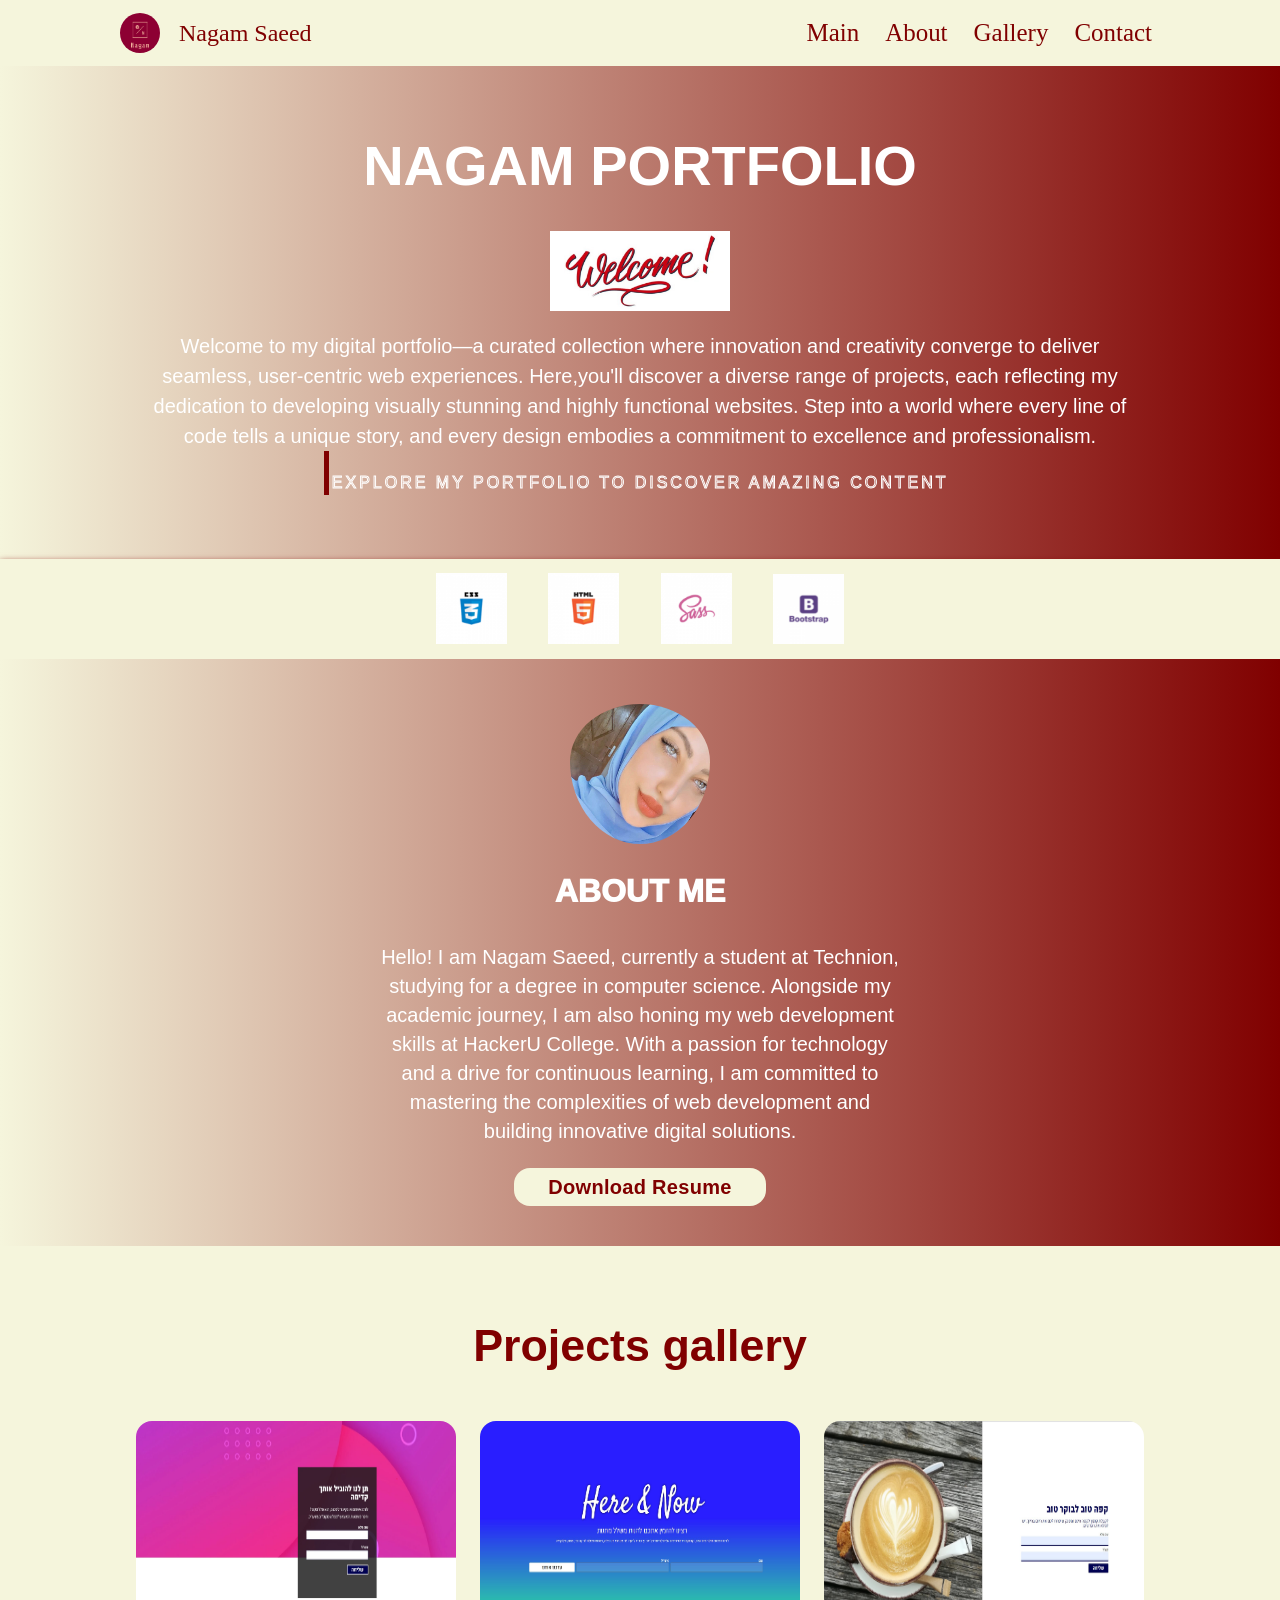
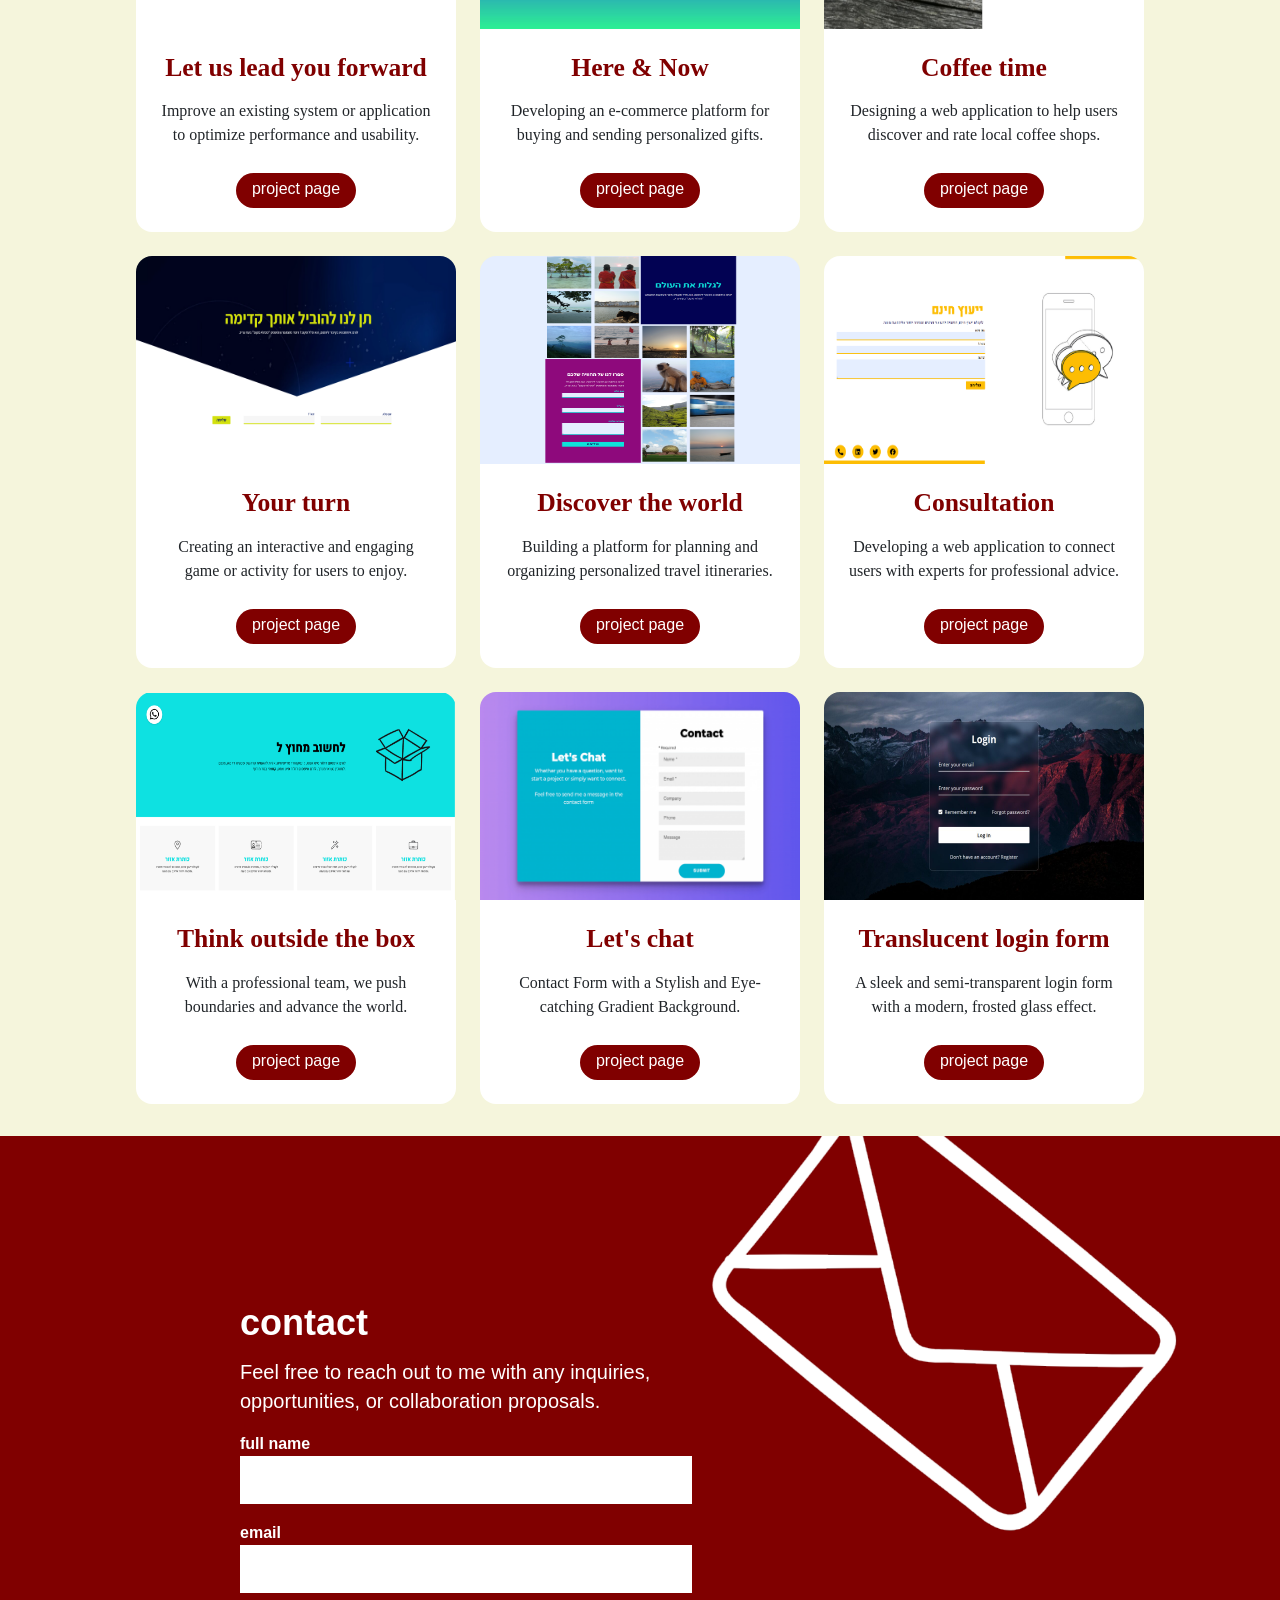
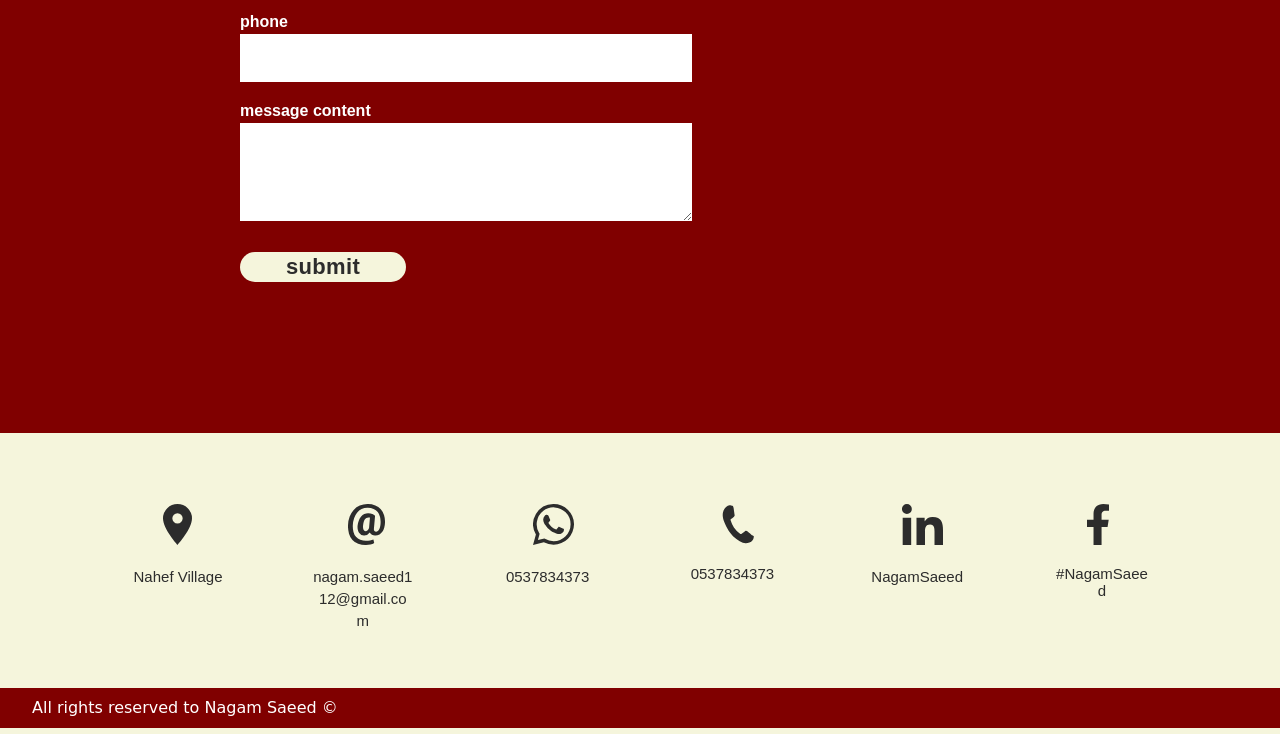
<file: index.html>
<!DOCTYPE html>
<html lang="en">
<head>
    <meta charset="UTF-8">
    <meta name="viewport" content="width=device-width, initial-scale=1.0">
    <title>Nagam's Portfolio</title>
    <!-- bootstrap link -->
    <link href="https://cdn.jsdelivr.net/npm/bootstrap@5.0.2/dist/css/bootstrap.min.css" 
    rel="stylesheet" integrity="sha384-
    EVSTQN3/azprG1Anm3QDgpJLIm9Nao0Yz1ztcQTwFspd3yD65VohhpuuCOmLASjC" 
    crossorigin="anonymous">
        <link rel="stylesheet" href="./style/main.css">
        <link rel="stylesheet" href="./style/text-animation.css">
</head>
<body>
    <!-- The navbar -->
    <nav class="navbar navbar-expand-sm sticky-top">
        <div class="container-fluid px-5">
            <a class="navbar-brand d-flex align-items-center">
                <img src="./images/logoName.png" alt="logoName" 
                class="rounded-circle" width="40" height="40">
                <span class="name fs-4 ms-1 d-none d-md-block">Nagam Saeed</span> </a>
            <button class="navbar-toggler border-0" type="button"     
            data-bs-toggle="collapse" data-bs-target="#myNavbar">
                <span class="navbar-toggler-icon">&#9776;</span>
            </button>
            <div class="collapse navbar-collapse justify-content-end" id="myNavbar">
                <ul class="navbar-nav ms-auto">
                    <li class="nav-item">
                        <a class="nav-link" href="#main" id="main-btn">Main</a>
                    </li>
                    <li class="nav-item">
                        <a class="nav-link" href="#about">About</a>
                    </li>
                    <li class="nav-item">
                        <a class="nav-link" href="#gallery">Gallery</a>
                    </li>
                    <li class="nav-item">
                        <a class="nav-link" href="#contact">Contact</a>
                    </li>
                </ul>
            </div>
        </div>
    </nav>

    <!-- The openning section -->
    <div id="main" class="main-container">
        <div class="text-container">
            <h1>Nagam Portfolio</h1>
            <img src="./images/welcome.jpg" alt="welcome">
            <p>
                Welcome to my digital portfolio—a curated collection where innovation and 
                creativity converge to deliver seamless, user-centric web experiences. 
                Here,you'll discover a diverse range of projects, each reflecting my 
                dedication to developing visually stunning and highly functional 
                websites. Step into a world where every line of code tells a unique 
                story, and every design embodies a commitment to excellence and 
                professionalism.
            </p>
        </div>
        <div id="text">
            <button data-text="Awesome" class="button">
                <span class="actual-text">
                    &nbsp;Explore my portfolio to discover amazing content&nbsp;
                </span>
                <span class="hover-text" aria-hidden="true">
                    &nbsp;Explore my portfolio to discover amazing content&nbsp;
                </span>
            </button>
        </div>
    </div>

    <!--The tools section -->
    <div class="tools-container">
        <div class="tools">
            <img src="./images/img-CSS.png" alt="CSS">
            <img src="./images/img-HTML.png" alt="HTML">
            <img src="./images/img-SASS.png" alt="SASS">
            <img src="./images/img-Bootstrap.png" alt="BOOTSTRAP">
        </div>
    </div>

    <!-- The about section -->
    <div id="about" class="about-container">
        <div class="about-display">
            <img src="./images/me.png" alt="my profile picture" class="rounded-circle">
            <section class="about-section">
                <h3>About me</h3>
                <p>
                    Hello! I am Nagam Saeed, currently a student at Technion, studying 
                    for a degree in computer science.
                    Alongside my academic journey, I am also honing my web development 
                    skills at HackerU College.
                    With a passion for technology and a drive for continuous learning, I 
                    am committed to mastering the complexities of web development and 
                    building innovative digital solutions.
                </p>
                <div class="my-resume">
                    <a href="NagamCv.pdf"download="NagamCv.pdf">download resume</a>
                </div>
        </section>
        </div>
    </div>

    <!-- The projects gallery section -->
    <div id="gallery" class="gallery-container">
        <div class="content-container">
            <h3>Projects gallery</h3>
            <div class="articles">
                <article>
                    <figure>
                        <img src="./images/landingPage1.jpg"alt="landing page 1">
                    </figure>
                    <div class="article-preview">
                        <h2>Let us lead you forward</h2>
                        <p>
                            Improve an existing system or application to optimize 
                            performance and usability. 
                        </p>
                        <a href="./projects/presentation pages/presentation1.html" 
                        class="btn rounded-pill">
                            project page 
                        </a>
                    </div>
                </article>
                <article>            
                    <figure>
                        <img
                            src="./images/landingPage2.jpg" alt="landing page 2">
                    </figure>
                    <div class="article-preview">
                        <h2>Here & Now</h2>
                        <p>
                            Developing an e-commerce platform for buying and sending
                            personalized gifts.
                        </p>
                        <a href="./projects/presentation pages/presentation2.html" 
                        class="btn rounded-pill">
                            project page
                        </a>
                    </div>
                </article>
                <article>
                    <figure>
                        <img
                            src="./images/landingPage3.jpg" alt="landing page 3">
                    </figure>
                    <div class="article-preview">
                        <h2>Coffee time</h2>
                        <p>
                            Designing a web application to help users discover and rate 
                            local coffee shops.
                        </p>
                        <a href="./projects/presentation pages/presentation3.html" 
                        class="btn rounded-pill">
                            project page 
                        </a>
                    </div>
                </article>
                <article>
                    <figure>
                        <img
                            src="./images/landingPage4.png" alt="landing page 4">
                    </figure>
                    <div class="article-preview">
                        <h2>Your turn</h2>
                        <p>
                            Creating an interactive and engaging game or activity for 
                            users to enjoy.
                        </p>
                        <a href="./projects/presentation pages/presentation4.html" 
                        class="btn rounded-pill">
                            project page 
                        </a>
                    </div>
                </article>
                <article>            
                    <figure>
                        <img src="./images/landingPage5.png" alt="landing page 5">
                    </figure>
                    <div class="article-preview">
                        <h2>Discover the world</h2>
                        <p>
                            Building a platform for planning and organizing personalized 
                            travel itineraries.
                        </p>
                        <a href="./projects/presentation pages/presentation5.html" 
                        class="btn rounded-pill">
                            project page 
                        </a>
                    </div>
                </article>
                <article>
                    <figure>
                        <img
                            src="./images/landingPage6.png" alt="landing page 6">
                    </figure>
                    <div class="article-preview">
                        <h2>Consultation</h2>
                        <p>
                            Developing a web application to connect users with experts 
                            for professional advice.
                        </p>
                        <a href="./projects/presentation pages/presentation6.html" 
                        class="btn rounded-pill">
                            project page 
                        </a>
                    </div>
                </article>
                <article>
                    <figure>
                        <img
                            src="./images/landingPage7.png" alt="landing page 7">
                    </figure>
                    <div class="article-preview">
                        <h2>Think outside the box</h2>
                        <p>
                            With a professional team, we push boundaries 
                            and advance the world.
                        </p>
                        <a href="./projects/presentation pages/presentation7.html" 
                        class="btn rounded-pill">
                            project page 
                        </a>
                    </div>
                </article>
                <article>            
                    <figure>
                        <img
                            src="./images/landingPage8.png" alt="landing Page 8">
                    </figure>
                    <div class="article-preview">
                        <h2>Let's chat</h2>
                        <p>
                            Contact Form with a Stylish and Eye-catching Gradient 
                            Background.
                        </p>
                        <a href="./projects/presentation pages/presentation8.html" 
                        class="btn rounded-pill">
                            project page 
                        </a>
                    </div>
                </article>
                <article>
                    <figure>
                        <img
                            src="./images/landingPage9.jpg" alt="landing Page 9">
                    </figure>
                    <div class="article-preview">
                        <h2>Translucent login form</h2>
                        <p>
                            A sleek and semi-transparent login form with a modern, 
                            frosted glass effect.
                        </p>
                        <a href="./projects/presentation pages/presentation9.html" 
                        class="btn rounded-pill">
                            project page 
                        </a>
                    </div>
                </article>
            </div>
        </div>
    </div>
    <!-- the contact section -->
    <div id="contact" class="contact-us-container">
        <form>
            <h4>contact</h4>
            <p>Feel free to reach out to me with any inquiries, opportunities, or 
                collaboration proposals.
            </p>
            <div class="field-section">
                <label for="full_name" class="headline">full name</label>
                <input type="text" id="full_name" name="full_name" class="text" required>
                <label for="email" class="headline">email</label>
                <input type="email" id="email" name="email" class="text" required>
                <label for="phone_number" class="headline">phone</label>
                <input type="number" id="phone_number" name="phone_number" class="text" 
                required>
                <label for="text" class="headline">message content</label>
                <textarea id="text" name="text" class="text" required></textarea>
            </div>
            <input type="submit" value="submit" id="submit">
        </form>
        <img src="./images/letter.png" alt="image of envelope">
    </div>
    <!-- the footer section -->
    <div class="footer-container">
        <div class="social-container">
            <div class="content-box">
                <a href="#">
                <img src="./images/Icon location.svg" alt="location icon"></a>
                <p>Nahef Village</p>
            </div>
            <div class="content-box">
                <a href="#">
                <img src="./images/Icon email.svg" alt="email icon"></a>
                <p>nagam.saeed112@gmail.com</p>
            </div>
            <div class="content-box">
                <a href="#">
                <img src="./images/Icon whatsapp.svg" alt="whatsapp icon"></a>
                <p>0537834373</p>
            </div>
            <div class="content-box">
                <a href="#">
                <img src="./images/Icon phone.svg" alt="phone icon"></a>
                <p class="headlineFont">0537834373</p>
            </div>
            <div class="content-box">
                <a href="#">
                <img src="./images/Icon in.svg" alt="linkedin icon"></a>
                <p>NagamSaeed</p> <!-- dont really have -->
            </div>
            <div class="content-box">
                <a href="https://www.facebook.com/nagam.saeed.96/">
                <img src="./images/Icon-facebook-f.svg" alt="facebook icon"></a>
                <p class="headlineFont">#NagamSaeed</p> 
            </div>
        </div>
    </div>

    <!-- the copyrights section -->
    <div class="copyright-section">
        <p>All rights reserved to Nagam Saeed &copy;</p>
    </div>
    
    <!-- bootstrap script -->
    <script 
    src="https://cdn.jsdelivr.net/npm/bootstrap@5.0.2/dist/js/bootstrap.bundle.min.js" 
    integrity="sha384-MrcW6ZMFYlzcLA8Nl+NtUVF0sA7MsXsP1UyJoMp4YLEuNSfAP+JcXn/tWtIaxVXM" 
    crossorigin="anonymous"></script>
</body>
</html>
</file>
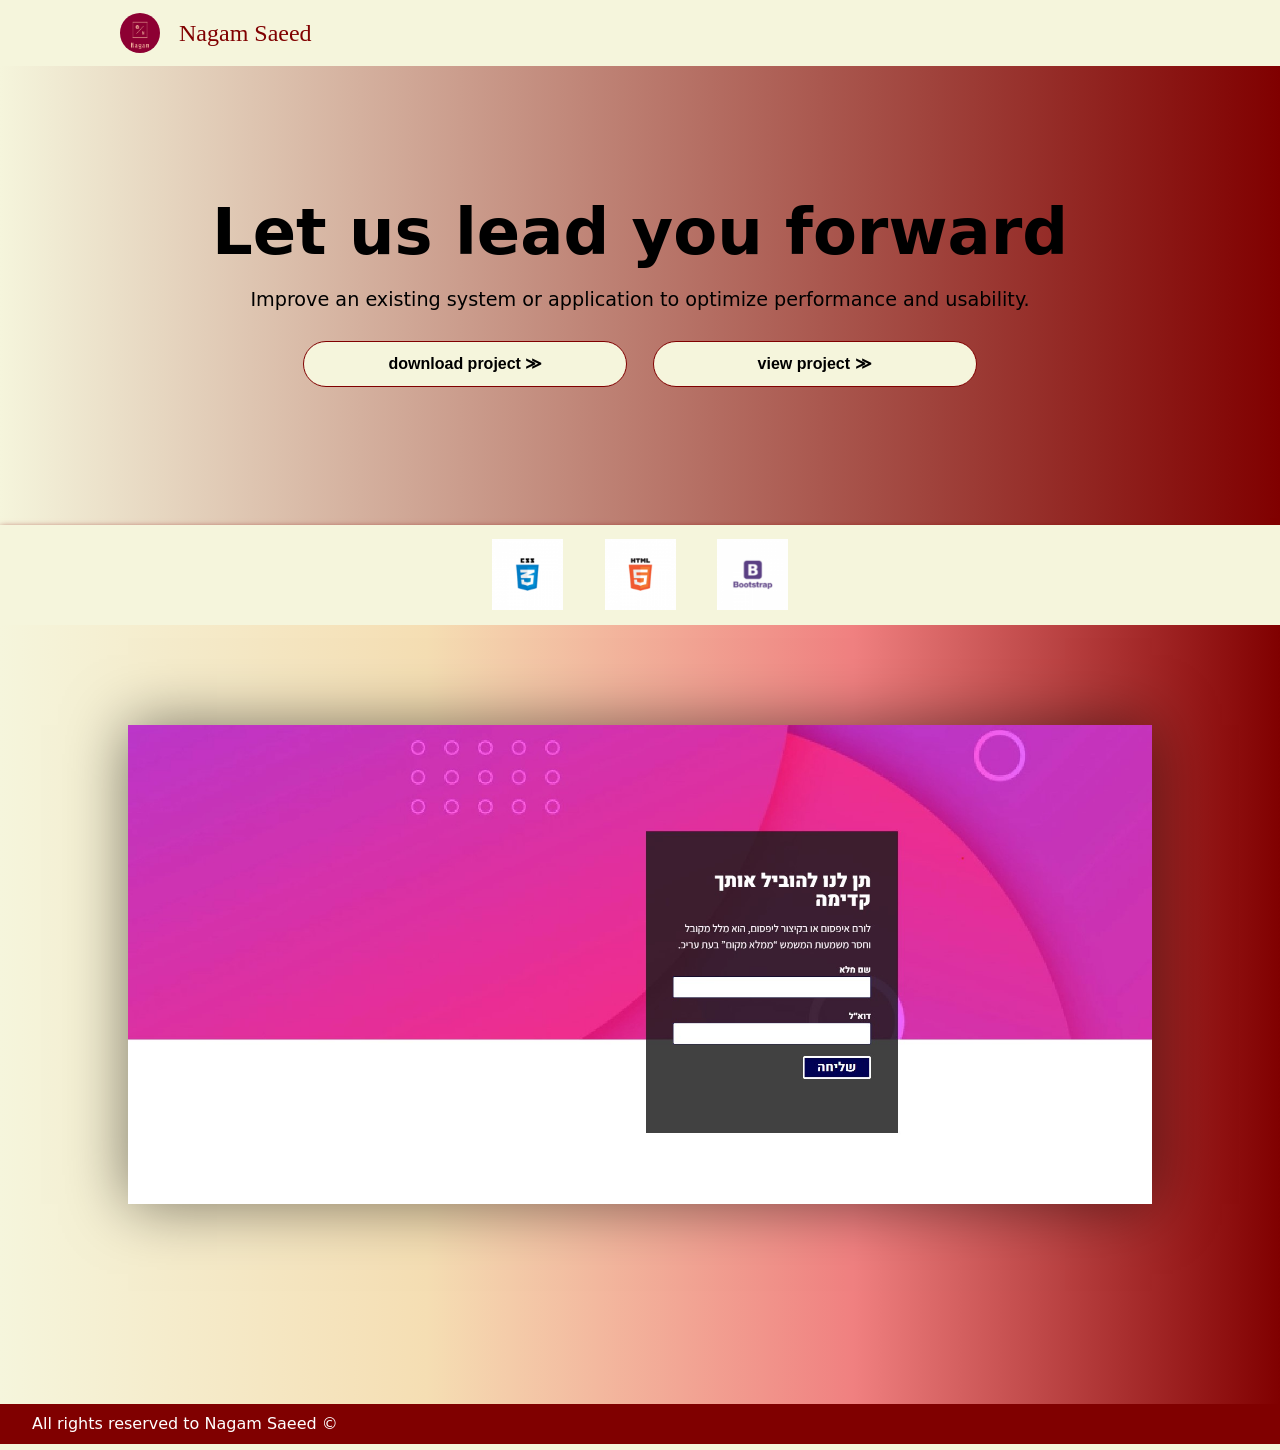
<file: projects/presentation pages/presentation1.html>
<!DOCTYPE html>
<html lang="en">
<head>
    <meta charset="UTF-8">
    <meta name="viewport" content="width=device-width, initial-scale=1.0">
    <title>Project1 presentation</title>
    <!-- bootstrap link -->
    <link href="https://cdn.jsdelivr.net/npm/bootstrap@5.0.2/dist/css/bootstrap.min.css" 
    rel="stylesheet" integrity="sha384-
    EVSTQN3/azprG1Anm3QDgpJLIm9Nao0Yz1ztcQTwFspd3yD65VohhpuuCOmLASjC" 
    crossorigin="anonymous">
        <link rel="stylesheet" href="./presentation.css">
</head>
<body>
    <!-- The navbar -->
    <nav class="navbar navbar-expand-sm sticky-top">
        <div class="container-fluid px-5">
            <div class="navbar-brand d-flex align-items-center">
                <img src="./images/logoName.png" alt="logoName" 
                class="rounded-circle" width="40" height="40">
                <a href="../../index.html"><span class="name fs-4 ms-1 d-md-block">Nagam 
                    Saeed</span> </a>
            </div>
        </div>
    </nav>

    <!-- the openning section -->
    <div class="body-container">
        <h1>Let us lead you forward</h1>
        <p>
            Improve an existing system or application to optimize 
            performance and usability. 
        </p>
        <div class="buttons-container">
            <a class="btn btn-info rounded-pill" href="../project 1/project1.zip" 
            download="project1.zip" role="button">download project &#8811;</a>
            <a class="btn btn-info rounded-pill" href="../project 1/project1.html">view 
                project &#8811;
            </a>
        </div>
    </div>

    <!--The tools section -->
    <div class="tools-container">
        <div class="tools">
            <img src="./images/img-CSS.png" alt="CSS">
            <img src="./images/img-HTML.png" alt="HTML">
            <img src="./images/img-Bootstrap.png" alt="BOOTSTRAP">
        </div>
    </div>

    <!-- the image presentation section -->
    <div class="overview-container">
        <img src="./images/landingPage1.jpg" alt="project 1 image">
    </div>

    <!-- the copyrights section -->
    <div class="copyright-section">
        <p>All rights reserved to Nagam Saeed &copy;</p>
    </div>
    
    <!-- bootstrap script -->
    <script 
    src="https://cdn.jsdelivr.net/npm/bootstrap@5.0.2/dist/js/bootstrap.bundle.min.js" 
    integrity="sha384-MrcW6ZMFYlzcLA8Nl+NtUVF0sA7MsXsP1UyJoMp4YLEuNSfAP+JcXn/tWtIaxVXM" 
    crossorigin="anonymous"></script>
</body>
</html>
</file>
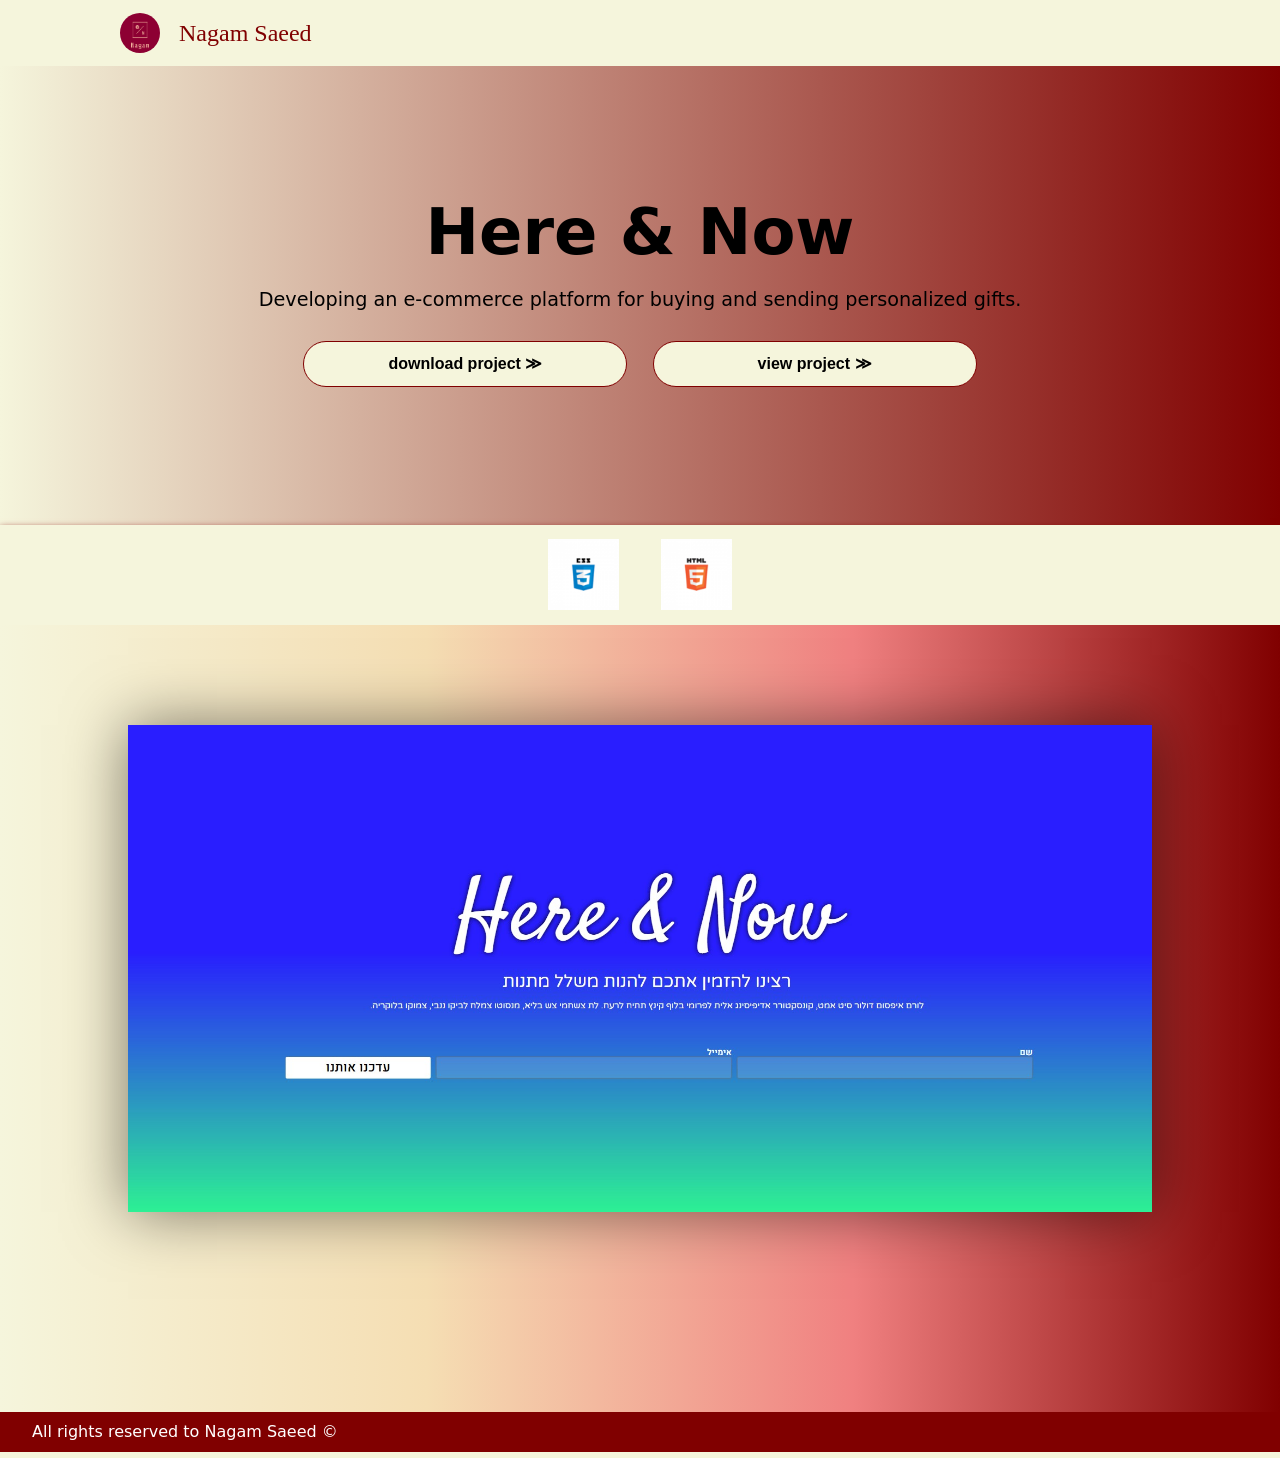
<file: projects/presentation pages/presentation2.html>
<!DOCTYPE html>
<html lang="en">
<head>
    <meta charset="UTF-8">
    <meta name="viewport" content="width=device-width, initial-scale=1.0">
    <title>Project2 presentation</title>
    <!-- bootstrap link -->
    <link href="https://cdn.jsdelivr.net/npm/bootstrap@5.0.2/dist/css/bootstrap.min.css" 
    rel="stylesheet" integrity="sha384-
    EVSTQN3/azprG1Anm3QDgpJLIm9Nao0Yz1ztcQTwFspd3yD65VohhpuuCOmLASjC" 
    crossorigin="anonymous">
        <link rel="stylesheet" href="./presentation.css">
</head>
<body>
    <!-- The navbar -->
    <nav class="navbar navbar-expand-sm sticky-top">
        <div class="container-fluid px-5">
            <div class="navbar-brand d-flex align-items-center">
                <img src="./images/logoName.png" alt="logoName" 
                class="rounded-circle" width="40" height="40">
                <a href="../../index.html"><span class="name fs-4 ms-1 d-md-block">Nagam 
                    Saeed</span> </a>
            </div>
        </div>
    </nav>

    <!-- the openning section -->
    <div class="body-container">
        <h1>Here & Now</h1>
        <p>
            Developing an e-commerce platform for buying and sending
            personalized gifts. 
        </p>
        <div class="buttons-container">
            <a class="btn btn-info rounded-pill" href="../project 2/project2.zip" 
            download="project2.zip" role="button">download project &#8811;</a>
            <a class="btn btn-info rounded-pill" href="../project 2/project2.html">view 
                project &#8811;
            </a>
        </div>
    </div>

    <!--The tools section -->
    <div class="tools-container">
        <div class="tools">
            <img src="./images/img-CSS.png" alt="CSS">
            <img src="./images/img-HTML.png" alt="HTML">
        </div>
    </div>

    <!-- the image presentation section -->
    <div class="overview-container">
        <img src="./images/landingPage2.jpg" alt="project 2 image">
    </div>

    <!-- the copyrights section -->
    <div class="copyright-section">
        <p>All rights reserved to Nagam Saeed &copy;</p>
    </div>
    
    <!-- bootstrap script -->
    <script 
    src="https://cdn.jsdelivr.net/npm/bootstrap@5.0.2/dist/js/bootstrap.bundle.min.js" 
    integrity="sha384-MrcW6ZMFYlzcLA8Nl+NtUVF0sA7MsXsP1UyJoMp4YLEuNSfAP+JcXn/tWtIaxVXM" 
    crossorigin="anonymous"></script>
</body>
</html>
</file>
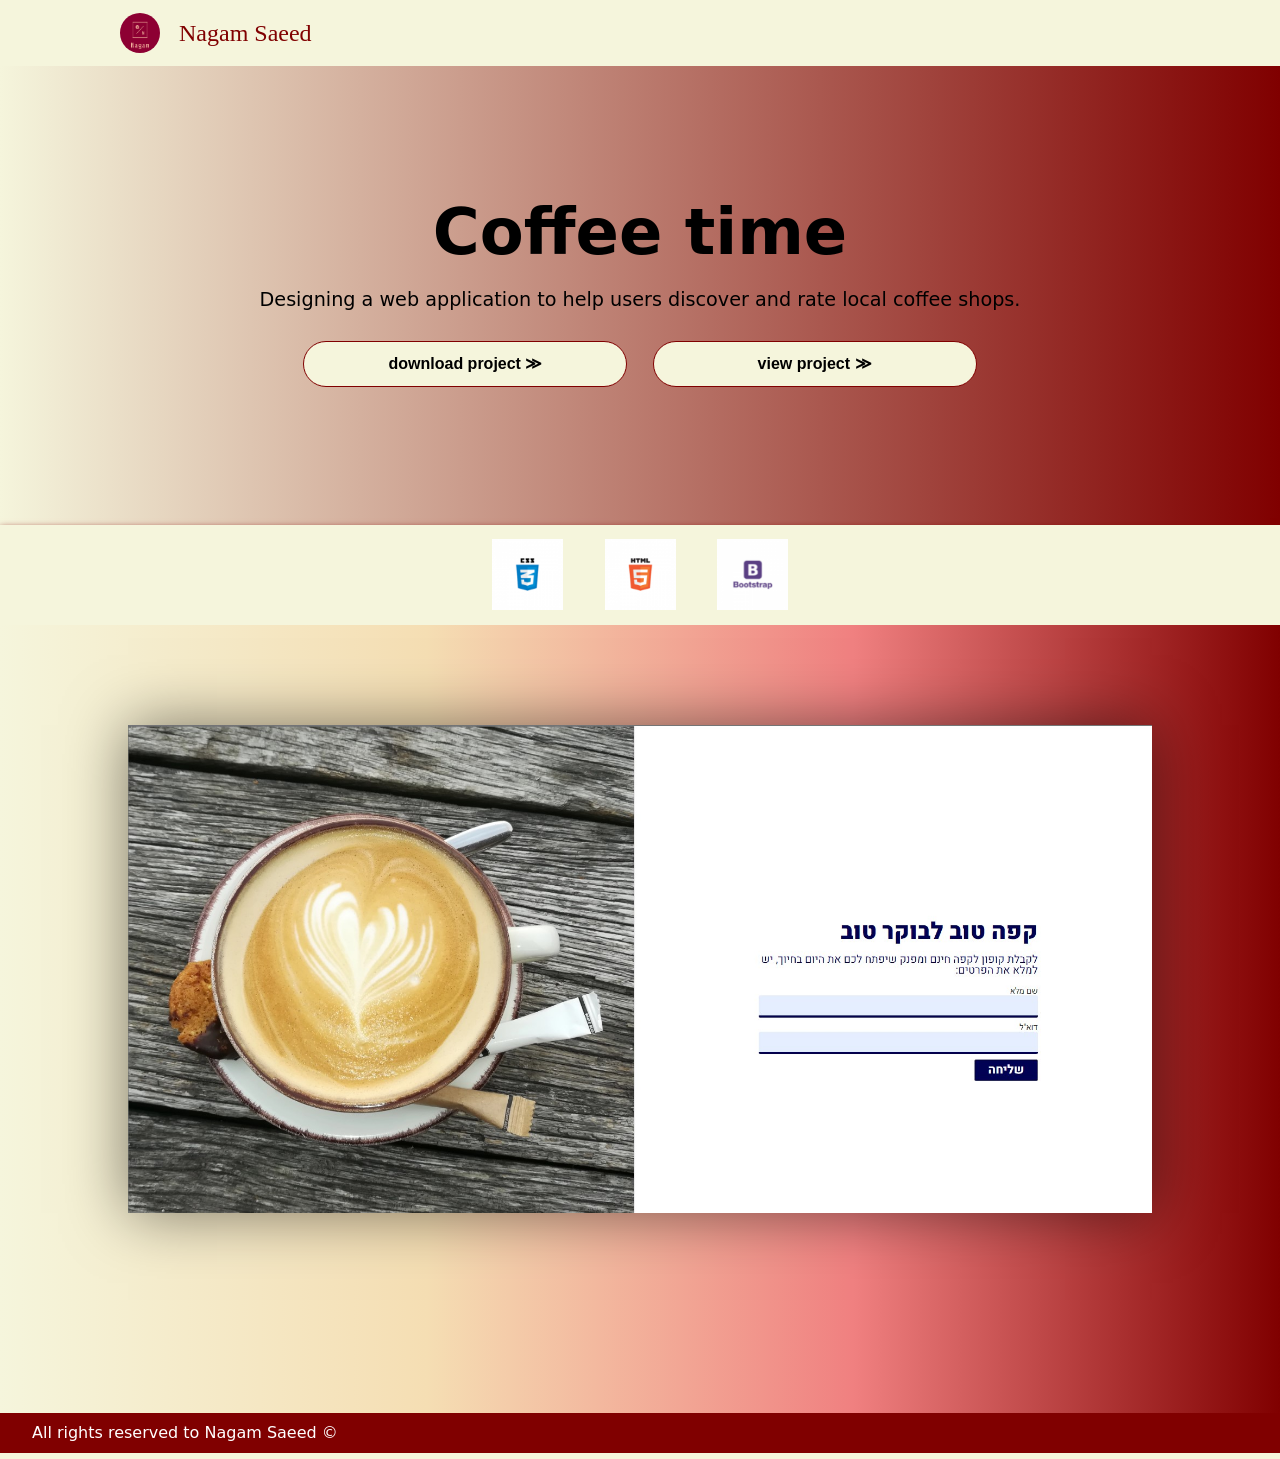
<file: projects/presentation pages/presentation3.html>
<!DOCTYPE html>
<html lang="en">
<head>
    <meta charset="UTF-8">
    <meta name="viewport" content="width=device-width, initial-scale=1.0">
    <title>Project3 presentation</title>
    <!-- bootstrap link -->
    <link href="https://cdn.jsdelivr.net/npm/bootstrap@5.0.2/dist/css/bootstrap.min.css" 
    rel="stylesheet" integrity="sha384-
    EVSTQN3/azprG1Anm3QDgpJLIm9Nao0Yz1ztcQTwFspd3yD65VohhpuuCOmLASjC" 
    crossorigin="anonymous">
        <link rel="stylesheet" href="./presentation.css">
</head>
<body>
    <!-- The navbar -->
    <nav class="navbar navbar-expand-sm sticky-top">
        <div class="container-fluid px-5">
            <div class="navbar-brand d-flex align-items-center">
                <img src="./images/logoName.png" alt="logoName" 
                class="rounded-circle" width="40" height="40">
                <a href="../../index.html"><span class="name fs-4 ms-1 d-md-block">Nagam 
                    Saeed</span> </a>
            </div>
        </div>
    </nav>

    <!-- the openning section -->
    <div class="body-container">
        <h1>Coffee time</h1>
        <p>
            Designing a web application to help users discover and rate 
            local coffee shops. 
        </p>
        <div class="buttons-container">
            <a class="btn btn-info rounded-pill" href="../project 3/project3.zip" 
            download="project3.zip" role="button">download project &#8811;</a>
            <a class="btn btn-info rounded-pill" href="../project 3/project3.html">view 
                project &#8811;
            </a>
        </div>
    </div>

    <!--The tools section -->
    <div class="tools-container">
        <div class="tools">
            <img src="./images/img-CSS.png" alt="CSS">
            <img src="./images/img-HTML.png" alt="HTML">
            <img src="./images/img-Bootstrap.png" alt="BOOTSTRAP">
        </div>
    </div>

    <!-- the image presentation section -->
    <div class="overview-container">
        <img src="./images/landingPage3.jpg" alt="project 3 image">
    </div>

    <!-- the copyrights section -->
    <div class="copyright-section">
        <p>All rights reserved to Nagam Saeed &copy;</p>
    </div>
    
    <!-- bootstrap script -->
    <script 
    src="https://cdn.jsdelivr.net/npm/bootstrap@5.0.2/dist/js/bootstrap.bundle.min.js" 
    integrity="sha384-MrcW6ZMFYlzcLA8Nl+NtUVF0sA7MsXsP1UyJoMp4YLEuNSfAP+JcXn/tWtIaxVXM" 
    crossorigin="anonymous"></script>
</body>
</html>
</file>
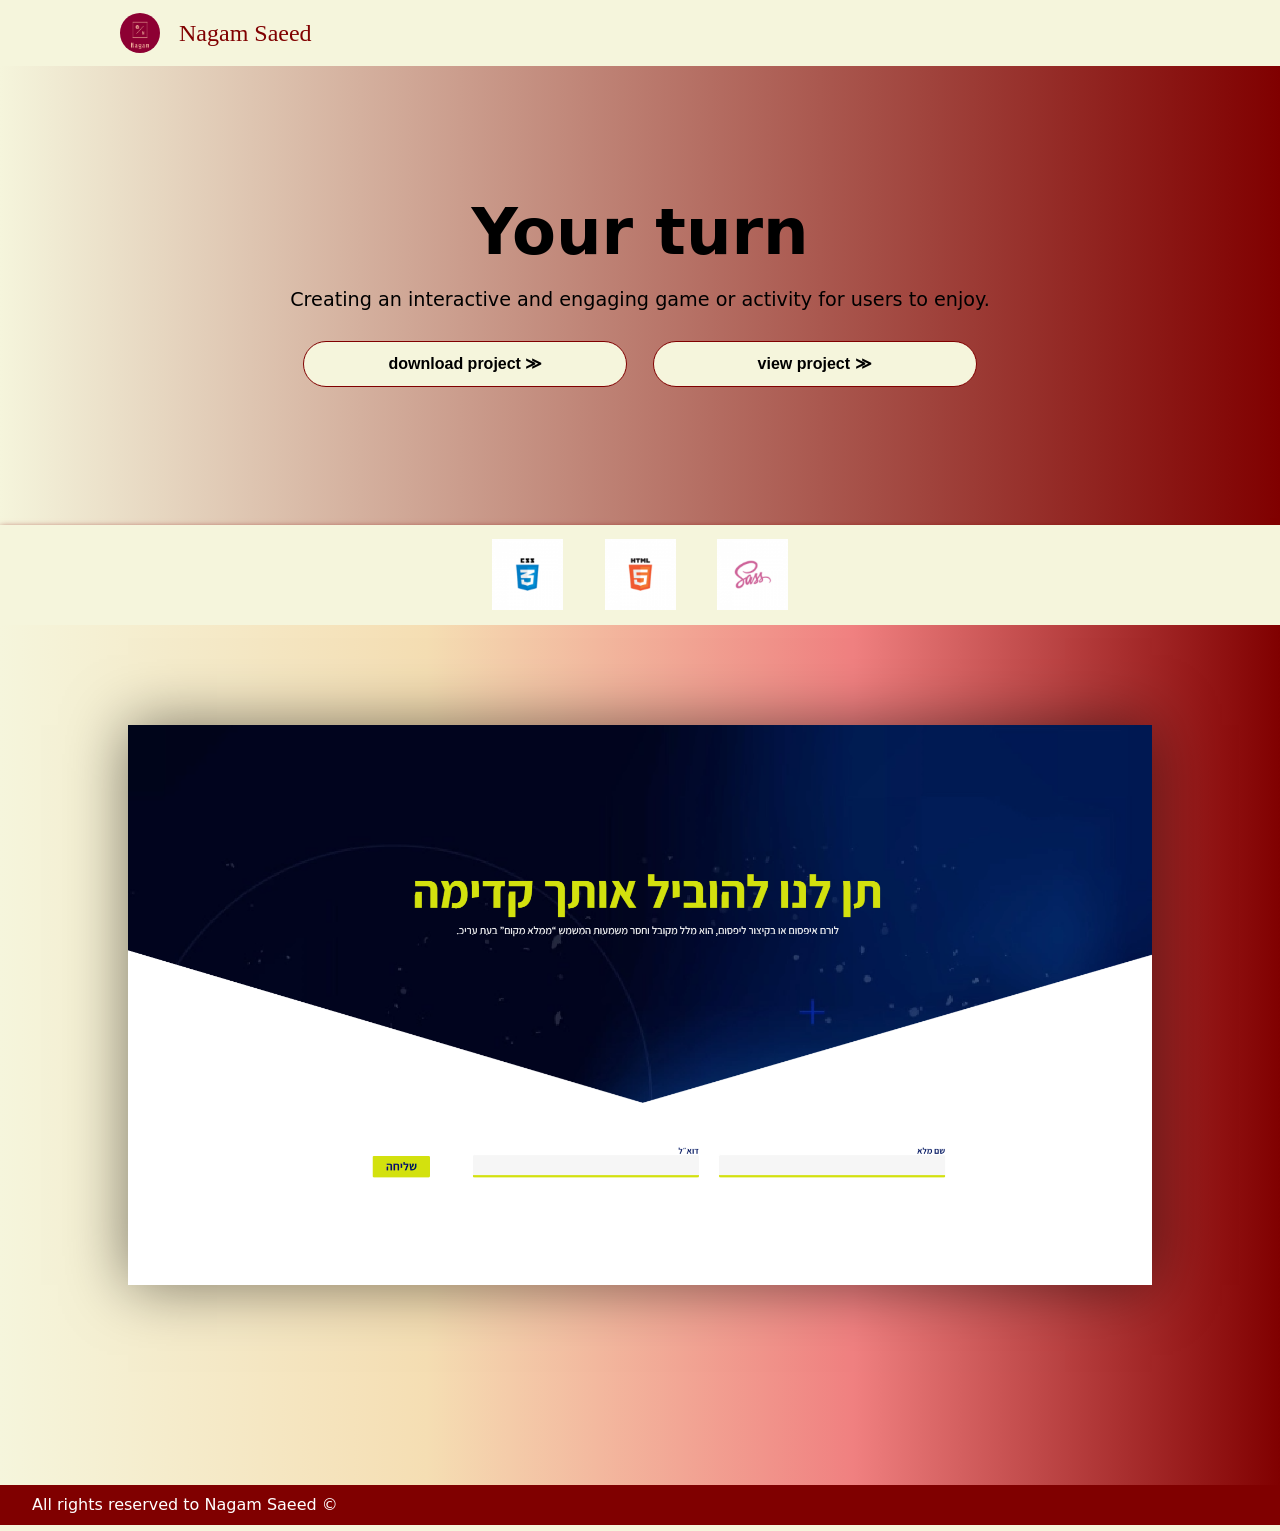
<file: projects/presentation pages/presentation4.html>
<!DOCTYPE html>
<html lang="en">
<head>
    <meta charset="UTF-8">
    <meta name="viewport" content="width=device-width, initial-scale=1.0">
    <title>Project4 presentation</title>
    <!-- bootstrap link -->
    <link href="https://cdn.jsdelivr.net/npm/bootstrap@5.0.2/dist/css/bootstrap.min.css" 
    rel="stylesheet" integrity="sha384-
    EVSTQN3/azprG1Anm3QDgpJLIm9Nao0Yz1ztcQTwFspd3yD65VohhpuuCOmLASjC" 
    crossorigin="anonymous">
        <link rel="stylesheet" href="./presentation.css">
</head>
<body>
    <!-- The navbar -->
    <nav class="navbar navbar-expand-sm sticky-top">
        <div class="container-fluid px-5">
            <div class="navbar-brand d-flex align-items-center">
                <img src="./images/logoName.png" alt="logoName" 
                class="rounded-circle" width="40" height="40">
                <a href="../../index.html"><span class="name fs-4 ms-1 d-md-block">Nagam 
                    Saeed</span> </a>
            </div>
        </div>
    </nav>

    <!-- the openning section -->
    <div class="body-container">
        <h1>Your turn</h1>
        <p>
            Creating an interactive and engaging game or activity for 
            users to enjoy. 
        </p>
        <div class="buttons-container">
            <a class="btn btn-info rounded-pill" href="../project 4/project4.zip" 
            download="project4.zip" role="button">download project &#8811;</a>
            <a class="btn btn-info rounded-pill" href="../project 4/project4.html">view 
                project &#8811;
            </a>
        </div>
    </div>

    <!--The tools section -->
    <div class="tools-container">
        <div class="tools">
            <img src="./images/img-CSS.png" alt="CSS">
            <img src="./images/img-HTML.png" alt="HTML">
            <img src="./images/img-SASS.png" alt="SASS">
        </div>
    </div>

    <!-- the image presentation section -->
    <div class="overview-container">
        <img src="./images/landingPage4.png" alt="project 4 image">
    </div>

    <!-- the copyrights section -->
    <div class="copyright-section">
        <p>All rights reserved to Nagam Saeed &copy;</p>
    </div>
    
    <!-- bootstrap script -->
    <script 
    src="https://cdn.jsdelivr.net/npm/bootstrap@5.0.2/dist/js/bootstrap.bundle.min.js" 
    integrity="sha384-MrcW6ZMFYlzcLA8Nl+NtUVF0sA7MsXsP1UyJoMp4YLEuNSfAP+JcXn/tWtIaxVXM" 
    crossorigin="anonymous"></script>
</body>
</html>
</file>
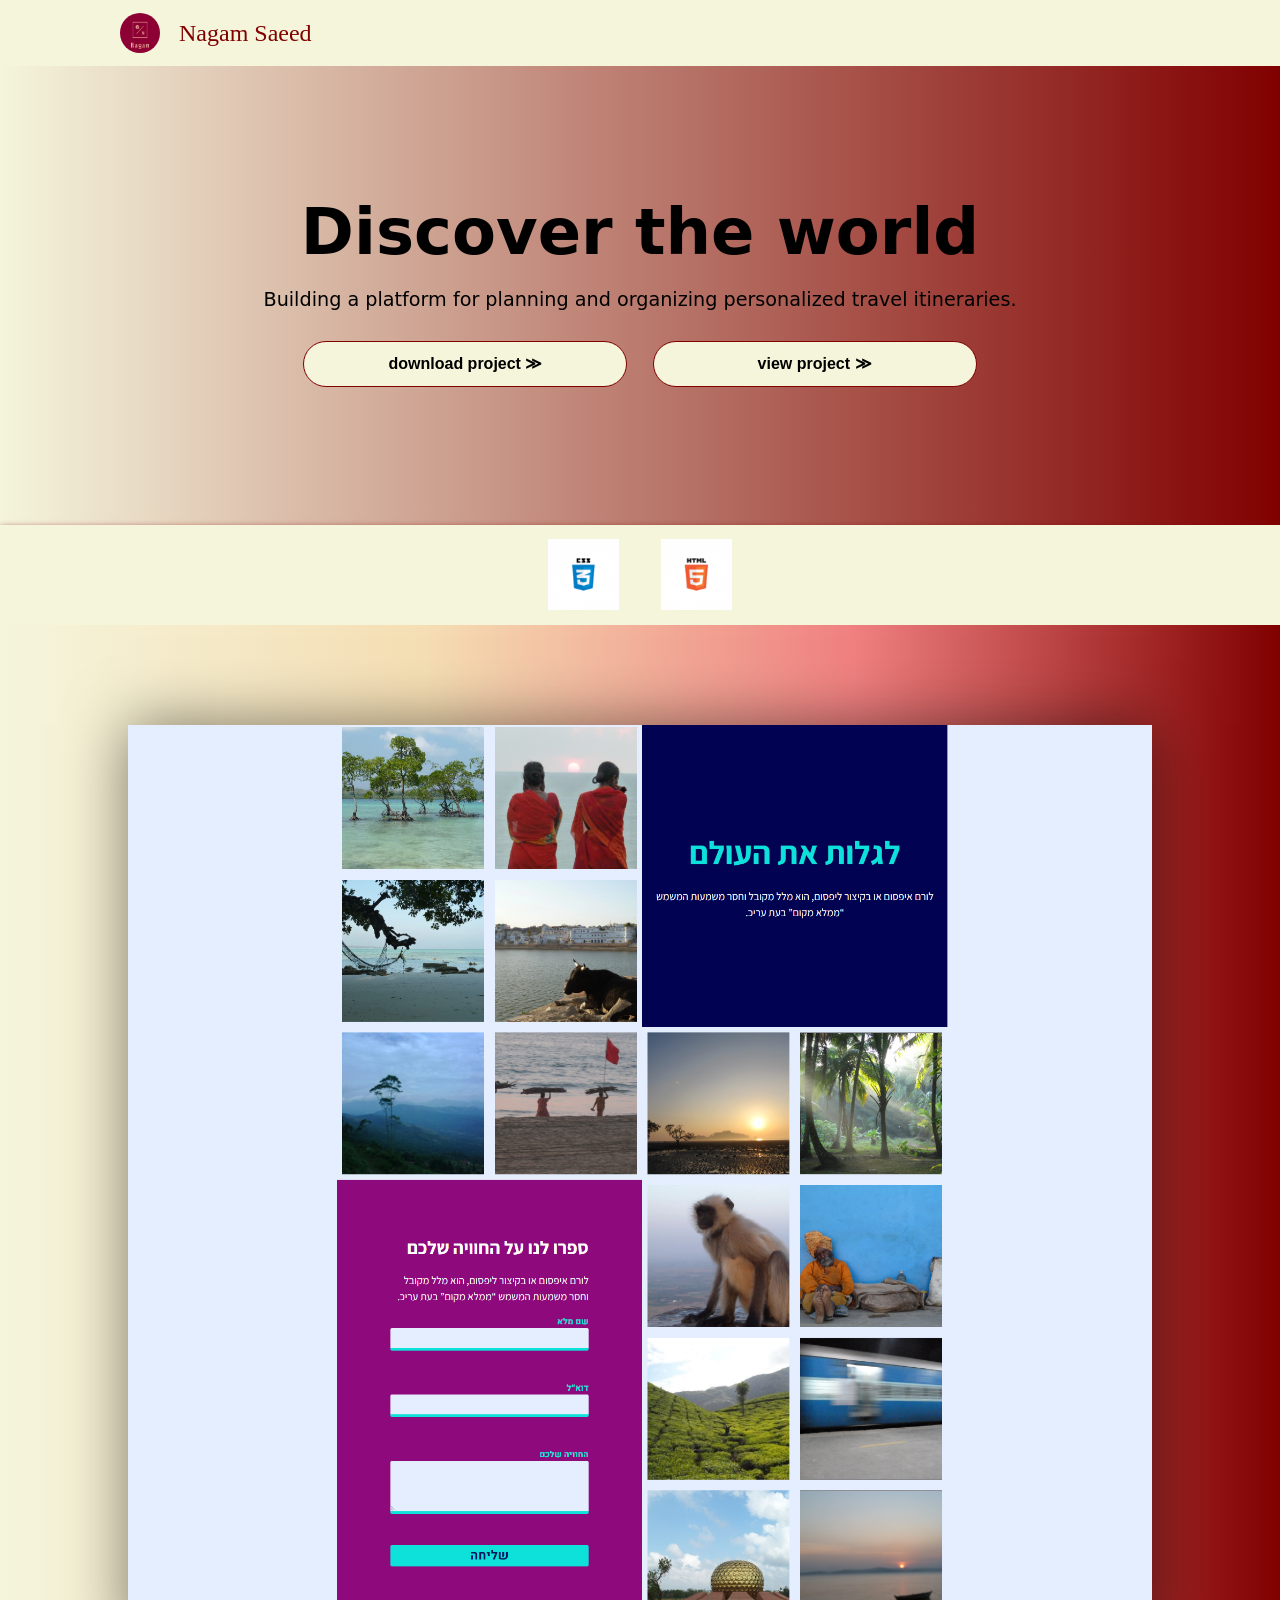
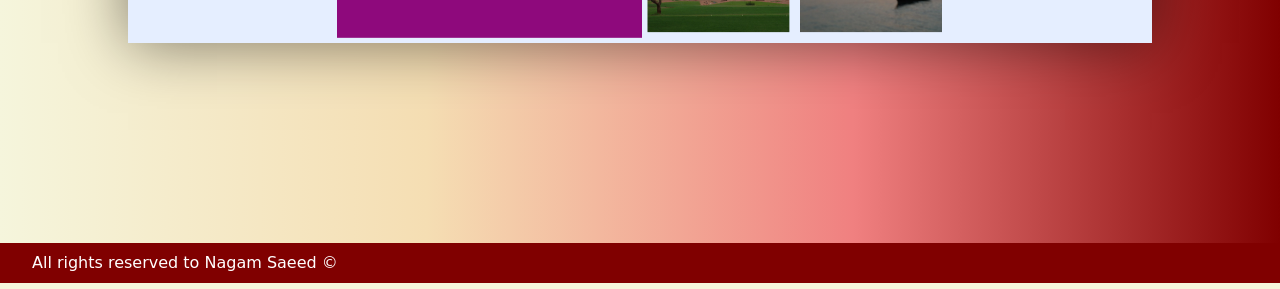
<file: projects/presentation pages/presentation5.html>
<!DOCTYPE html>
<html lang="en">
<head>
    <meta charset="UTF-8">
    <meta name="viewport" content="width=device-width, initial-scale=1.0">
    <title>Project5 presentation</title>
    <!-- bootstrap link -->
    <link href="https://cdn.jsdelivr.net/npm/bootstrap@5.0.2/dist/css/bootstrap.min.css" 
    rel="stylesheet" integrity="sha384-
    EVSTQN3/azprG1Anm3QDgpJLIm9Nao0Yz1ztcQTwFspd3yD65VohhpuuCOmLASjC" 
    crossorigin="anonymous">
        <link rel="stylesheet" href="./presentation.css">
</head>
<body>
    <!-- The navbar -->
    <nav class="navbar navbar-expand-sm sticky-top">
        <div class="container-fluid px-5">
            <div class="navbar-brand d-flex align-items-center">
                <img src="./images/logoName.png" alt="logoName" 
                class="rounded-circle" width="40" height="40">
                <a href="../../index.html"><span class="name fs-4 ms-1 d-md-block">Nagam 
                    Saeed</span> </a>
            </div>
        </div>
    </nav>

    <!-- the openning section -->
    <div class="body-container">
        <h1>Discover the world</h1>
        <p>
            Building a platform for planning and organizing personalized 
            travel itineraries. 
        </p>
        <div class="buttons-container">
            <a class="btn btn-info rounded-pill" href="../project 5/project5.zip" 
            download="project5.zip" role="button">download project &#8811;</a>
            <a class="btn btn-info rounded-pill" href="../project 5/project5.html">view 
                project &#8811;
            </a>
        </div>
    </div>

    <!--The tools section -->
    <div class="tools-container">
        <div class="tools">
            <img src="./images/img-CSS.png" alt="CSS">
            <img src="./images/img-HTML.png" alt="HTML">
        </div>
    </div>

    <!-- the image presentation section -->
    <div class="overview-container">
        <img src="./images/landingPage5.png" alt="project 5 image">
    </div>

    <!-- the copyrights section -->
    <div class="copyright-section">
        <p>All rights reserved to Nagam Saeed &copy;</p>
    </div>
    
    <!-- bootstrap script -->
    <script 
    src="https://cdn.jsdelivr.net/npm/bootstrap@5.0.2/dist/js/bootstrap.bundle.min.js" 
    integrity="sha384-MrcW6ZMFYlzcLA8Nl+NtUVF0sA7MsXsP1UyJoMp4YLEuNSfAP+JcXn/tWtIaxVXM" 
    crossorigin="anonymous"></script>
</body>
</html>
</file>
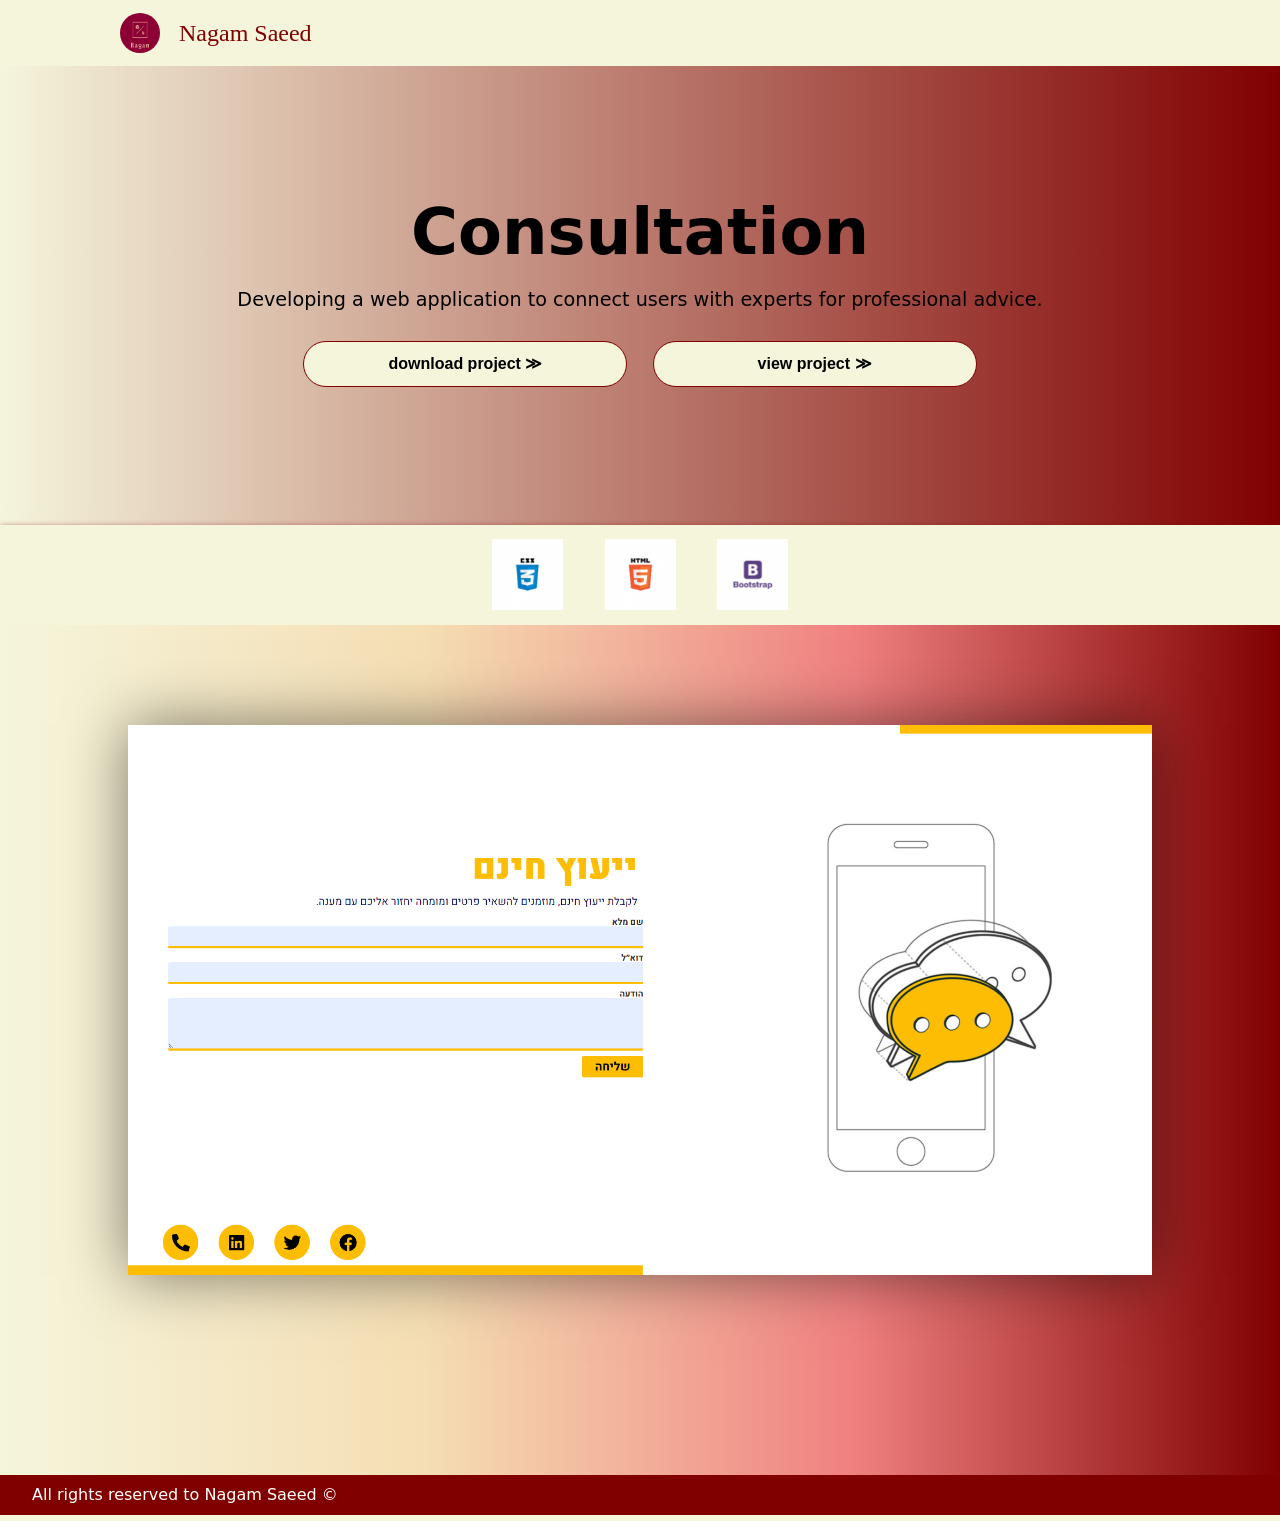
<file: projects/presentation pages/presentation6.html>
<!DOCTYPE html>
<html lang="en">
<head>
    <meta charset="UTF-8">
    <meta name="viewport" content="width=device-width, initial-scale=1.0">
    <title>Project6 presentation</title>
    <!-- bootstrap link -->
    <link href="https://cdn.jsdelivr.net/npm/bootstrap@5.0.2/dist/css/bootstrap.min.css" 
    rel="stylesheet" integrity="sha384-
    EVSTQN3/azprG1Anm3QDgpJLIm9Nao0Yz1ztcQTwFspd3yD65VohhpuuCOmLASjC" 
    crossorigin="anonymous">
        <link rel="stylesheet" href="./presentation.css">
</head>
<body>
    <!-- The navbar -->
    <nav class="navbar navbar-expand-sm sticky-top">
        <div class="container-fluid px-5">
            <div class="navbar-brand d-flex align-items-center">
                <img src="./images/logoName.png" alt="logoName" 
                class="rounded-circle" width="40" height="40">
                <a href="../../index.html"><span class="name fs-4 ms-1 d-md-block">Nagam 
                    Saeed</span> </a>
            </div>
        </div>
    </nav>

    <!-- the openning section -->
    <div class="body-container">
        <h1>Consultation</h1>
        <p>
            Developing a web application to connect users with experts 
            for professional advice. 
        </p>
        <div class="buttons-container">
            <a class="btn btn-info rounded-pill" href="../project 6/project6.zip" 
            download="project6.zip" role="button">download project &#8811;</a>
            <a class="btn btn-info rounded-pill" href="../project 6/project6.html">view 
                project &#8811;
            </a>
        </div>
    </div>

    <!--The tools section -->
    <div class="tools-container">
        <div class="tools">
            <img src="./images/img-CSS.png" alt="CSS">
            <img src="./images/img-HTML.png" alt="HTML">
            <img src="./images/img-Bootstrap.png" alt="BOOTSTRAP">
        </div>
    </div>

    <!-- the image presentation section -->
    <div class="overview-container">
        <img src="./images/landingPage6.png" alt="project 6 image">
    </div>

    <!-- the copyrights section -->
    <div class="copyright-section">
        <p>All rights reserved to Nagam Saeed &copy;</p>
    </div>
    
    <!-- bootstrap script -->
    <script 
    src="https://cdn.jsdelivr.net/npm/bootstrap@5.0.2/dist/js/bootstrap.bundle.min.js" 
    integrity="sha384-MrcW6ZMFYlzcLA8Nl+NtUVF0sA7MsXsP1UyJoMp4YLEuNSfAP+JcXn/tWtIaxVXM" 
    crossorigin="anonymous"></script>
</body>
</html>
</file>
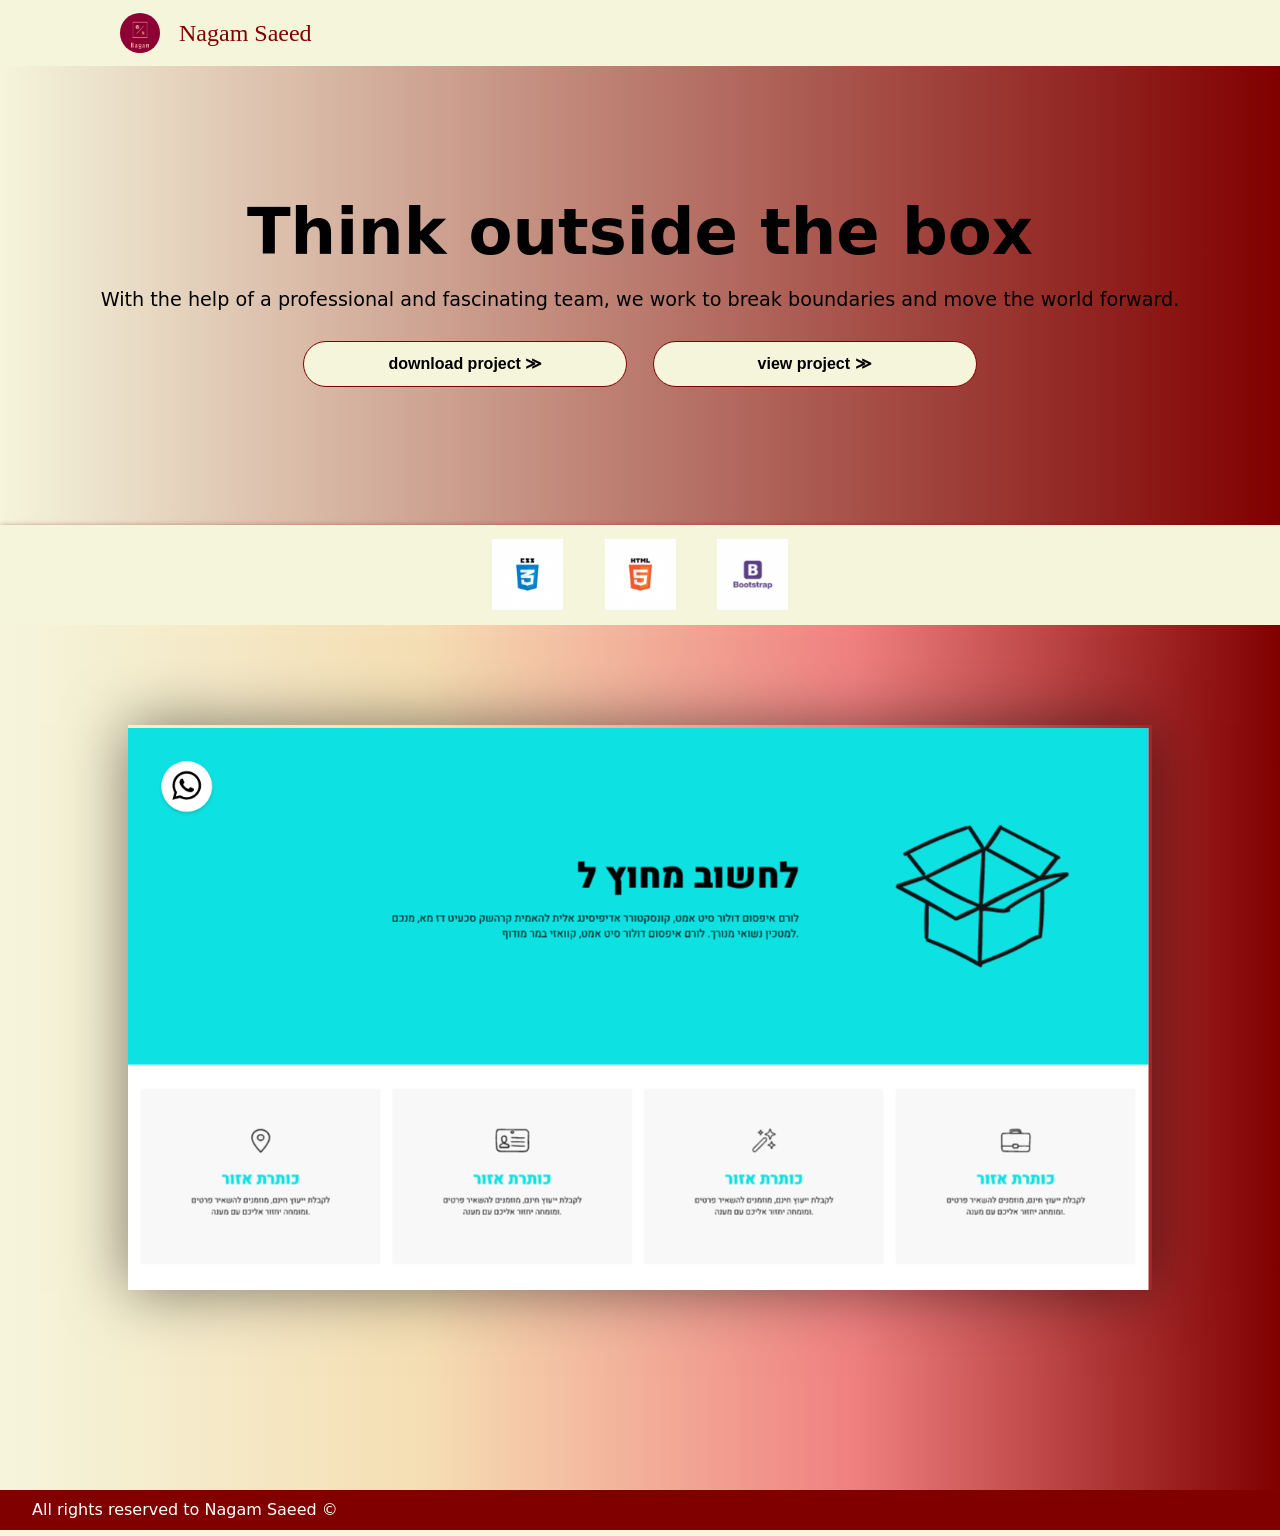
<file: projects/presentation pages/presentation7.html>
<!DOCTYPE html>
<html lang="en">
<head>
    <meta charset="UTF-8">
    <meta name="viewport" content="width=device-width, initial-scale=1.0">
    <title>Project7 presentation</title>
    <!-- bootstrap link -->
    <link href="https://cdn.jsdelivr.net/npm/bootstrap@5.0.2/dist/css/bootstrap.min.css" 
    rel="stylesheet" integrity="sha384-
    EVSTQN3/azprG1Anm3QDgpJLIm9Nao0Yz1ztcQTwFspd3yD65VohhpuuCOmLASjC" 
    crossorigin="anonymous">
        <link rel="stylesheet" href="./presentation.css">
</head>
<body>
    <!-- The navbar -->
    <nav class="navbar navbar-expand-sm sticky-top">
        <div class="container-fluid px-5">
            <div class="navbar-brand d-flex align-items-center">
                <img src="./images/logoName.png" alt="logoName" 
                class="rounded-circle" width="40" height="40">
                <a href="../../index.html"><span class="name fs-4 ms-1 d-md-block">Nagam 
                    Saeed</span> </a>
            </div>
        </div>
    </nav>

    <!-- the openning section -->
    <div class="body-container">
        <h1>Think outside the box</h1>
        <p>
            With the help of a professional and fascinating team, we work 
            to break boundaries and move the world forward.
        </p>
        <div class="buttons-container">
            <a class="btn btn-info rounded-pill" href="../project 7/project7.zip" 
            download="project7.zip" role="button">download project &#8811;</a>
            <a class="btn btn-info rounded-pill" href="../project 7/project7.html">view 
                project &#8811;
            </a>
        </div>
    </div>

    <!--The tools section -->
    <div class="tools-container">
        <div class="tools">
            <img src="./images/img-CSS.png" alt="CSS">
            <img src="./images/img-HTML.png" alt="HTML">
            <img src="./images/img-Bootstrap.png" alt="BOOTSTRAP">
        </div>
    </div>

    <!-- the image presentation section -->
    <div class="overview-container">
        <img src="./images/landingPage7.png" alt="project 7 image">
    </div>

    <!-- the copyrights section -->
    <div class="copyright-section">
        <p>All rights reserved to Nagam Saeed &copy;</p>
    </div>
    
    <!-- bootstrap script -->
    <script 
    src="https://cdn.jsdelivr.net/npm/bootstrap@5.0.2/dist/js/bootstrap.bundle.min.js" 
    integrity="sha384-MrcW6ZMFYlzcLA8Nl+NtUVF0sA7MsXsP1UyJoMp4YLEuNSfAP+JcXn/tWtIaxVXM" 
    crossorigin="anonymous"></script>
</body>
</html>
</file>
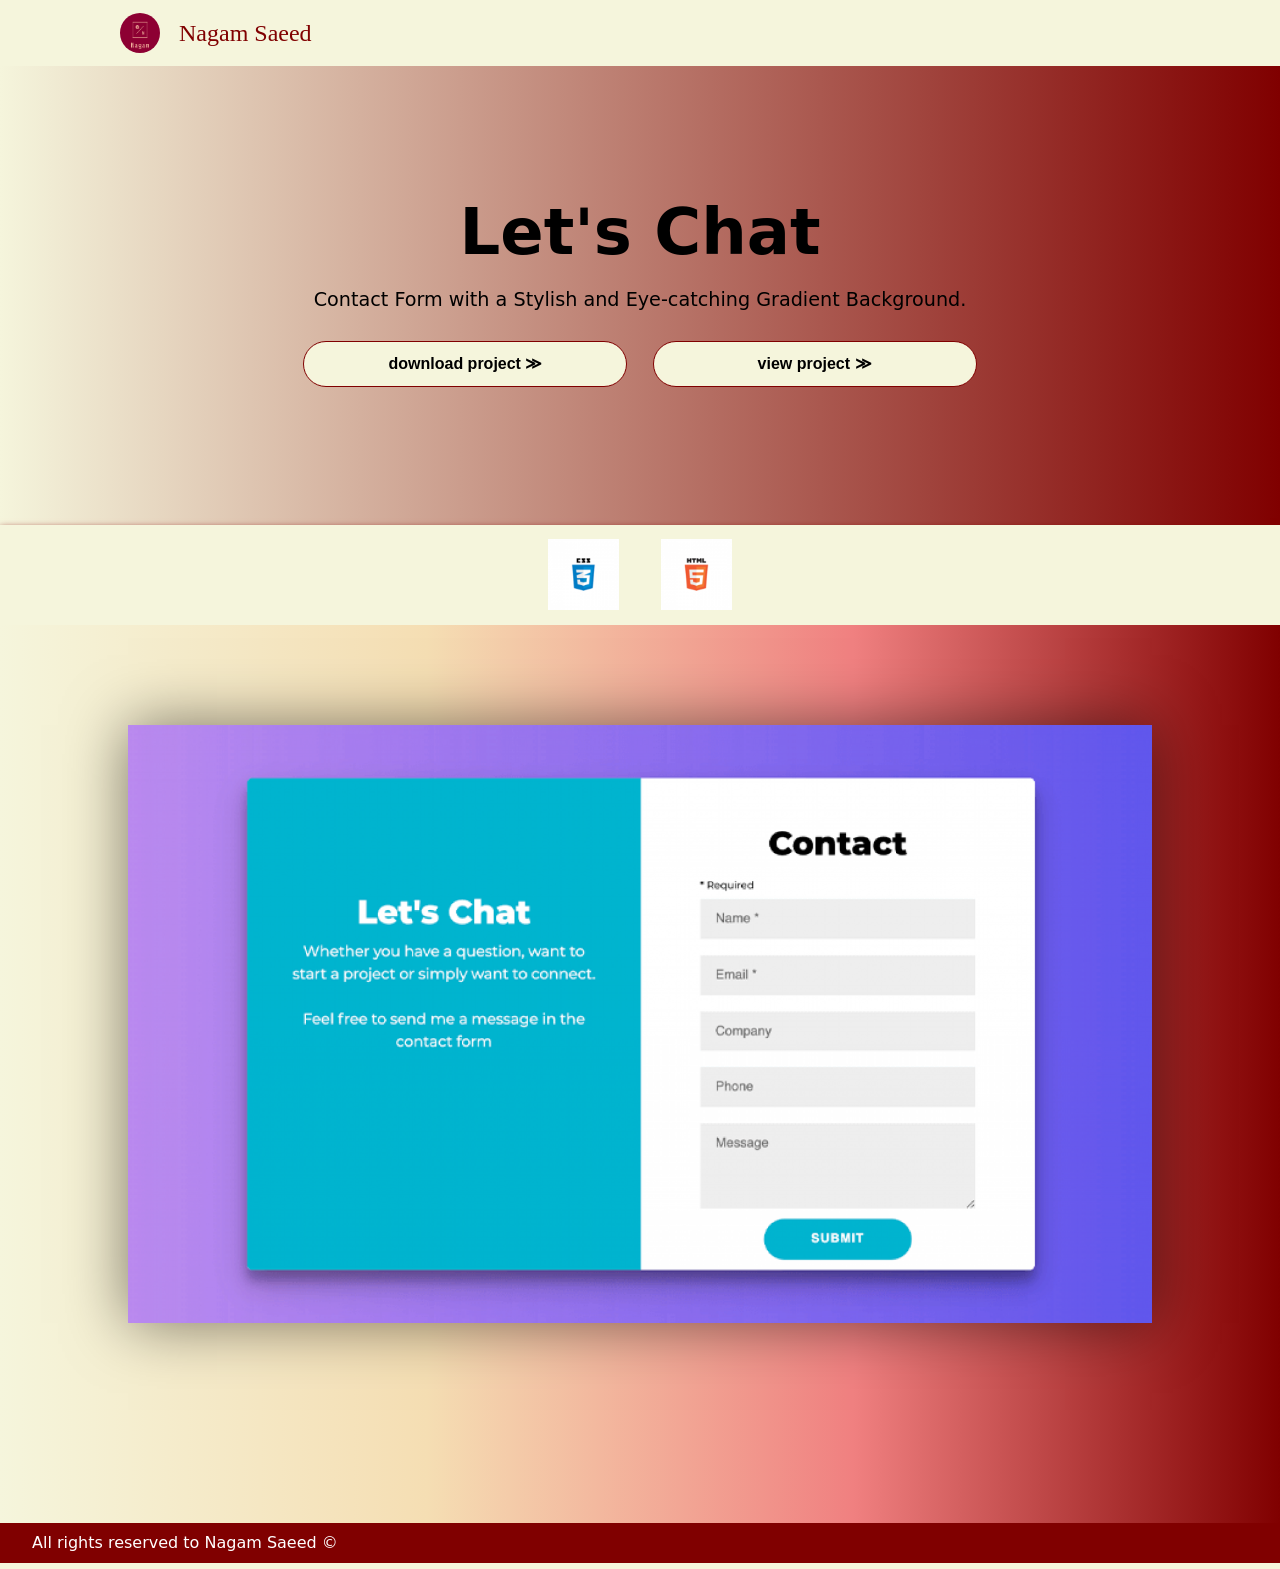
<file: projects/presentation pages/presentation8.html>
<!DOCTYPE html>
<html lang="en">
<head>
    <meta charset="UTF-8">
    <meta name="viewport" content="width=device-width, initial-scale=1.0">
    <title>Project8 presentation</title>
    <!-- bootstrap link -->
    <link href="https://cdn.jsdelivr.net/npm/bootstrap@5.0.2/dist/css/bootstrap.min.css" 
    rel="stylesheet" integrity="sha384-
    EVSTQN3/azprG1Anm3QDgpJLIm9Nao0Yz1ztcQTwFspd3yD65VohhpuuCOmLASjC" 
    crossorigin="anonymous">
        <link rel="stylesheet" href="./presentation.css">
</head>
<body>
    <!-- The navbar -->
    <nav class="navbar navbar-expand-sm sticky-top">
        <div class="container-fluid px-5">
            <div class="navbar-brand d-flex align-items-center">
                <img src="./images/logoName.png" alt="logoName" 
                class="rounded-circle" width="40" height="40">
                <a href="../../index.html"><span class="name fs-4 ms-1 d-md-block">Nagam 
                    Saeed</span> </a>
            </div>
        </div>
    </nav>

    <!-- the openning section -->
    <div class="body-container">
        <h1>Let's Chat</h1>
        <p>
            Contact Form with a Stylish and Eye-catching Gradient 
            Background.
        </p>
        <div class="buttons-container">
            <a class="btn btn-info rounded-pill" href="../project 8/project8.zip" 
            download="project8.zip" role="button">download project &#8811;</a>
            <a class="btn btn-info rounded-pill" href="../project 8/project8.html">view 
                project &#8811;
            </a>
        </div>
    </div>

    <!--The tools section -->
    <div class="tools-container">
        <div class="tools">
            <img src="./images/img-CSS.png" alt="CSS">
            <img src="./images/img-HTML.png" alt="HTML">
        </div>
    </div>

    <!-- the image presentation section -->
    <div class="overview-container">
        <img src="./images/landingPage8.png" alt="project 8 image">
    </div>


    <!-- the copyrights section -->
    <div class="copyright-section">
        <p>All rights reserved to Nagam Saeed &copy;</p>
    </div>
    
    <!-- bootstrap script -->
    <script 
    src="https://cdn.jsdelivr.net/npm/bootstrap@5.0.2/dist/js/bootstrap.bundle.min.js" 
    integrity="sha384-MrcW6ZMFYlzcLA8Nl+NtUVF0sA7MsXsP1UyJoMp4YLEuNSfAP+JcXn/tWtIaxVXM" 
    crossorigin="anonymous"></script>
</body>
</html>
</file>
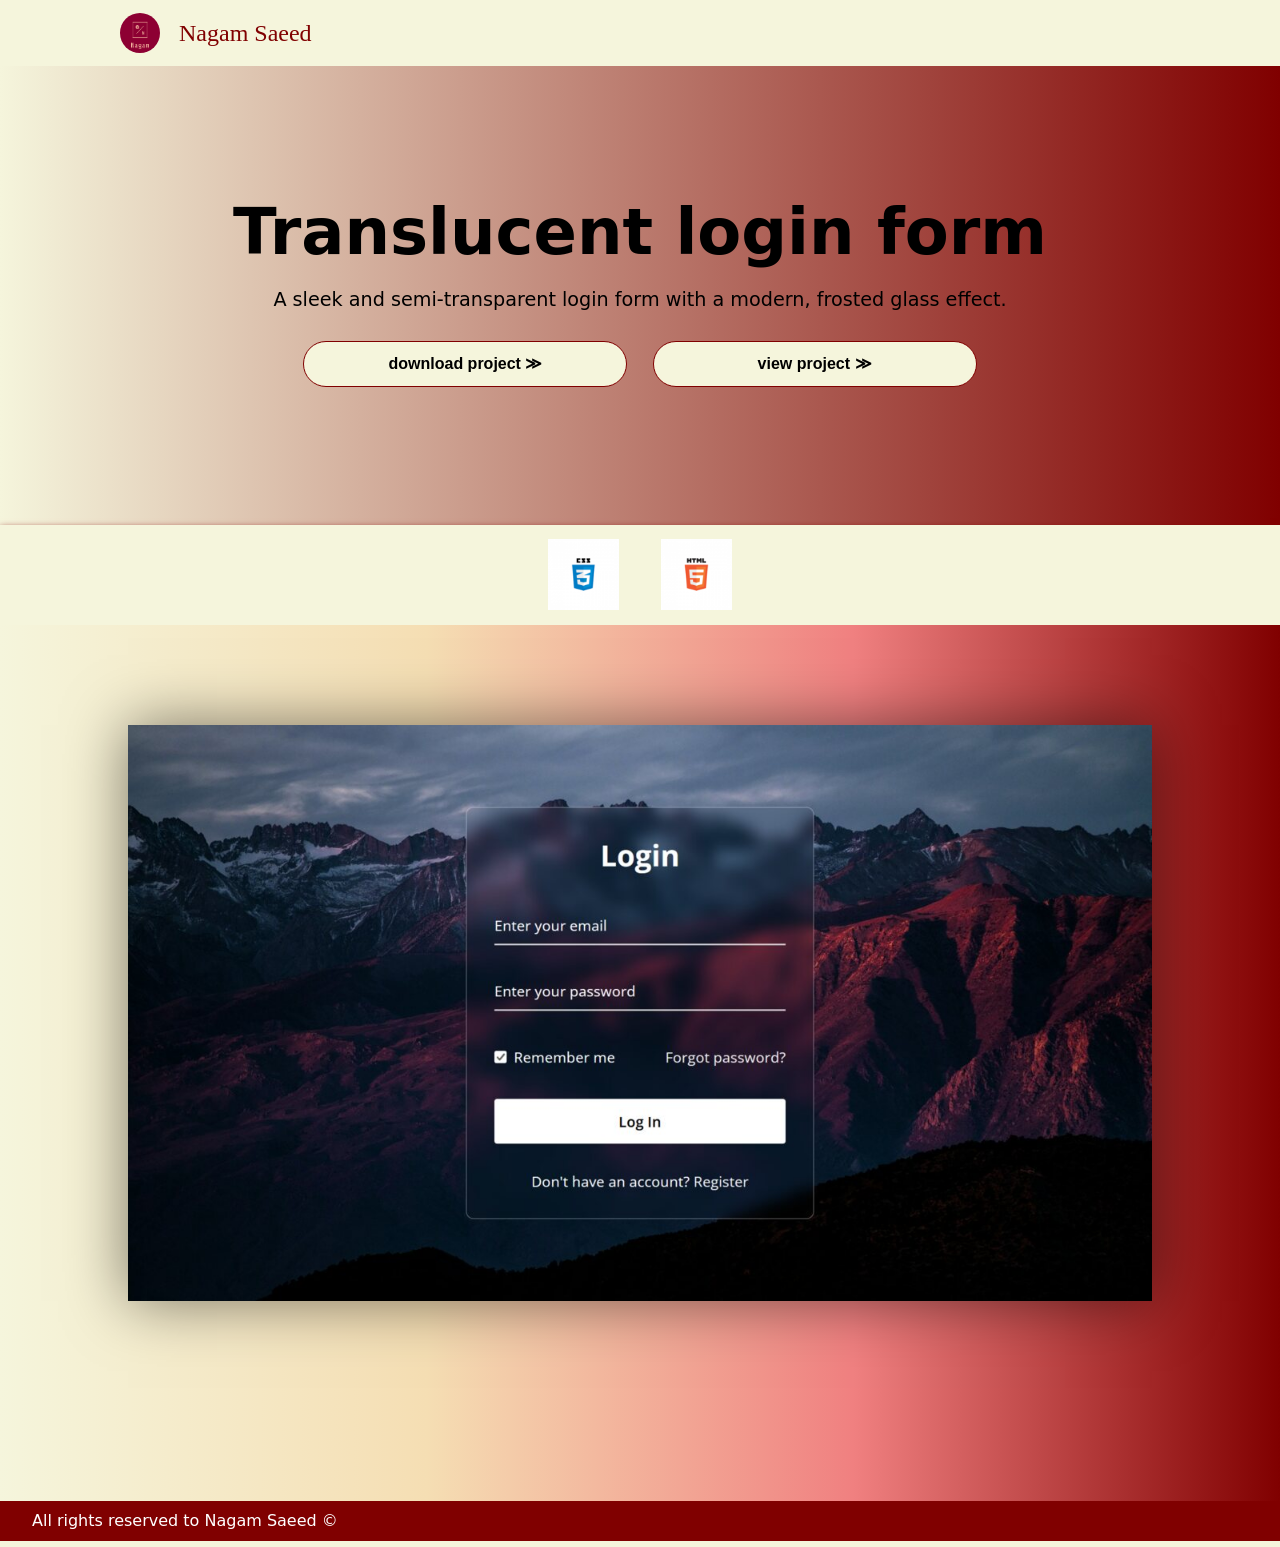
<file: projects/presentation pages/presentation9.html>
<!DOCTYPE html>
<html lang="en">
<head>
    <meta charset="UTF-8">
    <meta name="viewport" content="width=device-width, initial-scale=1.0">
    <title>Project9 presentation</title>
    <!-- bootstrap link -->
    <link href="https://cdn.jsdelivr.net/npm/bootstrap@5.0.2/dist/css/bootstrap.min.css" 
    rel="stylesheet" integrity="sha384-
    EVSTQN3/azprG1Anm3QDgpJLIm9Nao0Yz1ztcQTwFspd3yD65VohhpuuCOmLASjC" 
    crossorigin="anonymous">
        <link rel="stylesheet" href="./presentation.css">
</head>
<body>
    <!-- The navbar -->
    <nav class="navbar navbar-expand-sm sticky-top">
        <div class="container-fluid px-5">
            <div class="navbar-brand d-flex align-items-center">
                <img src="./images/logoName.png" alt="logoName" 
                class="rounded-circle" width="40" height="40">
                <a href="../../index.html"><span class="name fs-4 ms-1 d-md-block">Nagam 
                    Saeed</span> </a>
            </div>
        </div>
    </nav>

    <!-- the openning section -->
    <div class="body-container">
        <h1>Translucent login form</h1>
        <p>
            A sleek and semi-transparent login form with a modern, frosted
            glass effect.
        </p>
        <div class="buttons-container">
            <a class="btn btn-info rounded-pill" href="../project 9/project9.zip" 
            download="project9.zip" role="button">download project &#8811;</a>
            <a class="btn btn-info rounded-pill" href="../project 9/project9.html">view 
                project &#8811;
            </a>
        </div>
    </div>

    <!--The tools section -->
    <div class="tools-container">
        <div class="tools">
            <img src="./images/img-CSS.png" alt="CSS">
            <img src="./images/img-HTML.png" alt="HTML">
        </div>
    </div>

    <!-- the image presentation section -->
    <div class="overview-container">
        <img src="./images/landingPage9.jpg" alt="project 9 image">
    </div>


    <!-- the copyrights section -->
    <div class="copyright-section">
        <p>All rights reserved to Nagam Saeed &copy;</p>
    </div>
    
    <!-- bootstrap script -->
    <script 
    src="https://cdn.jsdelivr.net/npm/bootstrap@5.0.2/dist/js/bootstrap.bundle.min.js" 
    integrity="sha384-MrcW6ZMFYlzcLA8Nl+NtUVF0sA7MsXsP1UyJoMp4YLEuNSfAP+JcXn/tWtIaxVXM" 
    crossorigin="anonymous"></script>
</body>
</html>
</file>
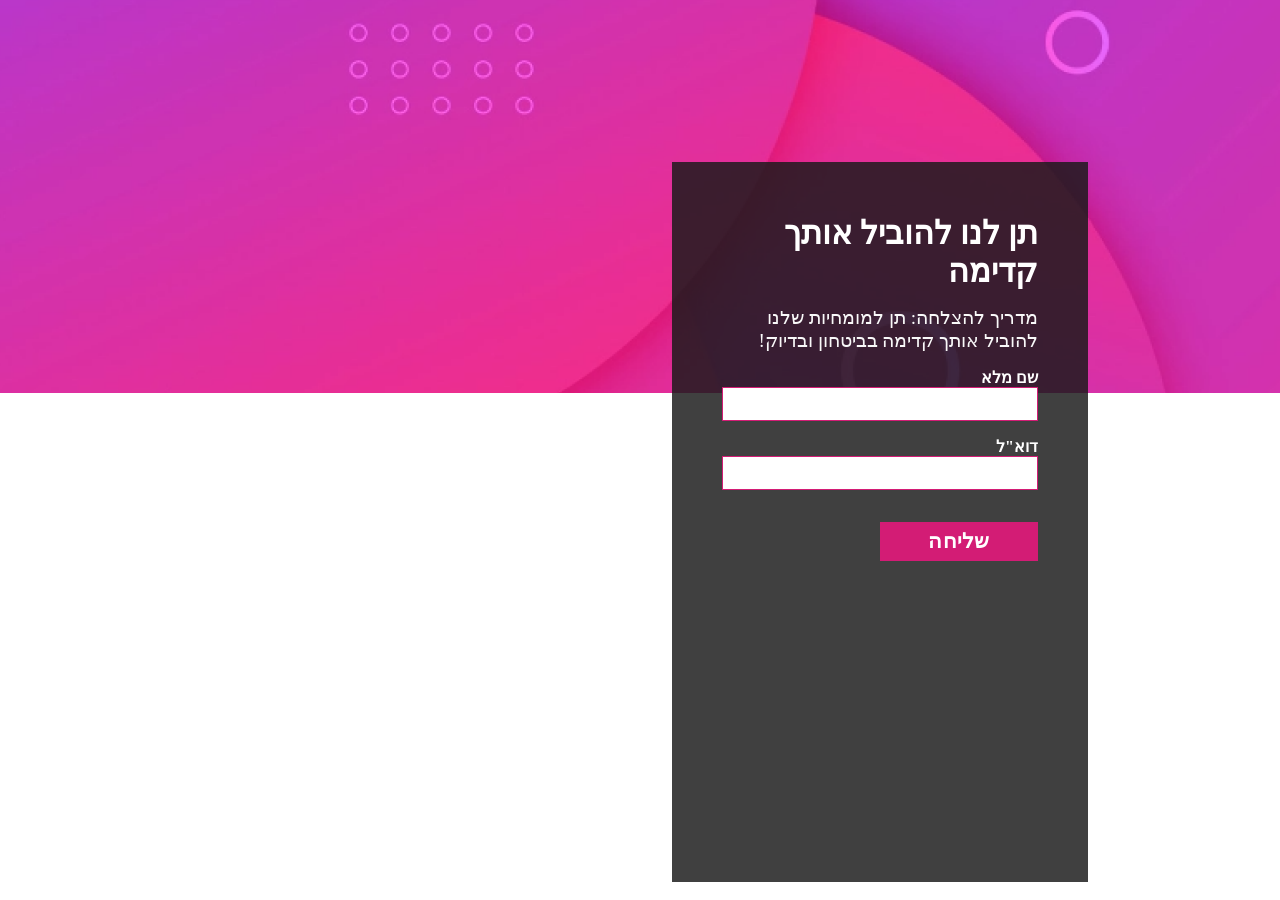
<file: projects/project 1/project1.html>
<!DOCTYPE html>
<html lang="en" dir="rtl">

<head>
    <meta charset="UTF-8">
    <meta name="viewport" content="width=device-width, initial-scale=1.0">
    <title>Project 1</title>
    <link rel="stylesheet" href="./style/project1.css">
    <link href="https://cdn.jsdelivr.net/npm/bootstrap@5.3.2/dist/css/bootstrap.min.css" 
    rel="stylesheet"
    integrity="sha384-T3c6CoIi6uLrA9TneNEoa7RxnatzjcDSCmG1MXxSR1GAsXEV/Dwwykc2MPK8M2HN" 
    crossorigin="anonymous">
</head>


<body>
    <div class="container-breakpoint w-100 position-relative">

        <div id="container-img" class="container-breakpoint">
            <div id="container-img" class="sm-column parent h-100 p-0 overflow-x-hidden">
                <img src="./images/pink-img.png" alt="Back-ground image" class="img-fluid 
                overflow-x-hidden">
            </div>
        </div>

        <div id="contentBox" class="d-flex row m-auto justify-content-center 
        position-absolute px-2 pt-5">
            <div id="inside-contentBox" class="h-100 mx-3 parent">
                <h2 class="mt-1 mb-2 w-100">תן לנו להוביל אותך קדימה</h2>

                <p class="mb-2 pt-2 w-100">מדריך להצלחה: תן למומחיות שלנו להוביל אותך 
                    קדימה בביטחון ובדיוק!</p>

                <form id="form" class="d-flex row pt-2 parent">

                    <div class="d-flex flex-column mb-3">
                        <label for="name">שם מלא</label>
                        <input type="text" id="name" required>
                    </div>

                    <div class="d-flex flex-column mb-3">
                        <label for="email">דוא"ל</label>
                        <input type="email" id="email" required>
                    </div>

                    <div class="pt-3 parent w-70">
                        <input type="submit" value="שליחה" class="btn w-50">
                    </div>
                </form>
            </div>
        </div>
    </div>


    <script src="https://cdn.jsdelivr.net/npm/bootstrap@5.3.2/dist/js/bootstrap.bundle.min.js"
        integrity="sha384-C6RzsynM9kWDrMNeT87bh95OGNyZPhcTNXj1NW7RuBCsyN/o0jlpcV8Qyq46cDfL"
        crossorigin="anonymous"></script>
</body>

</html>
</file>
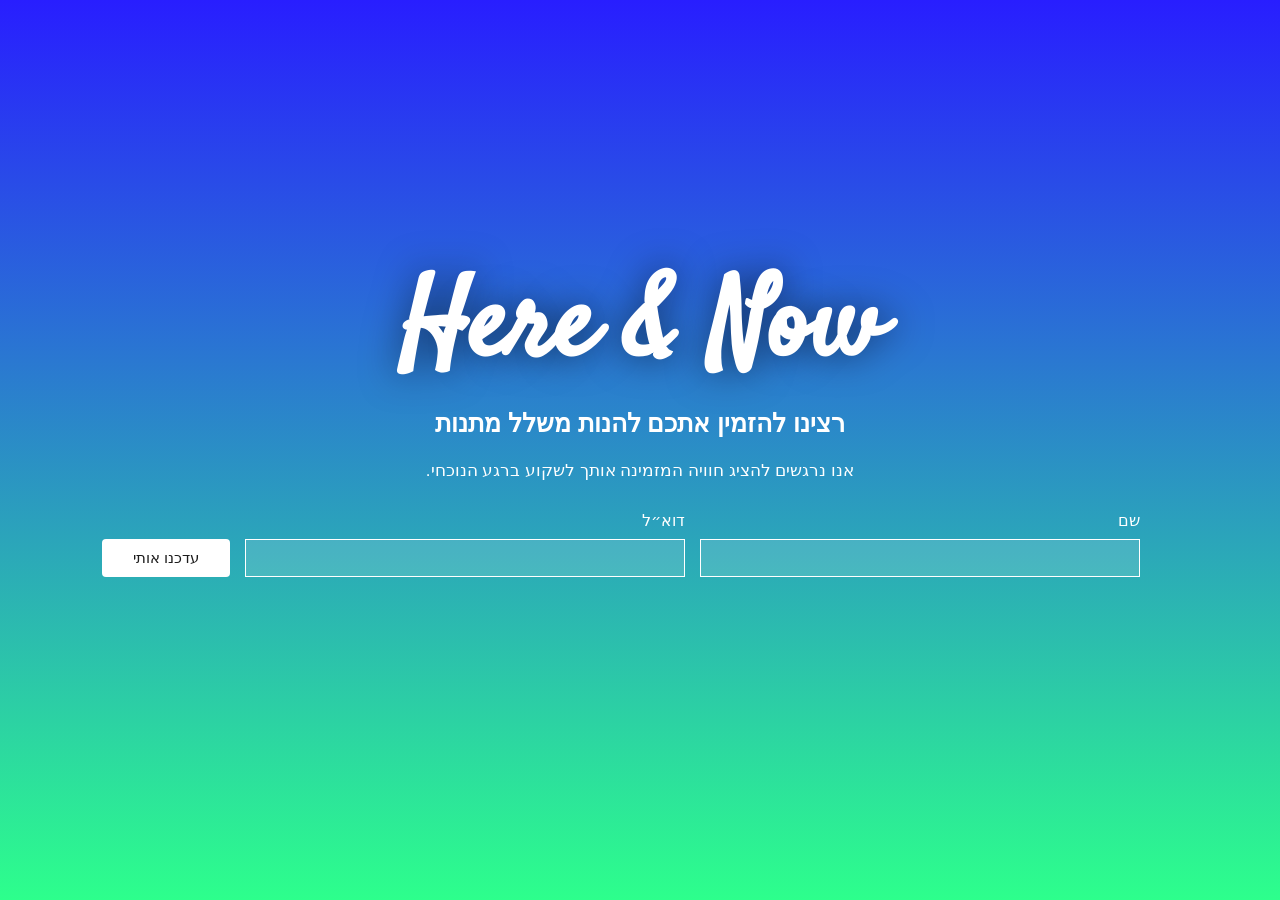
<file: projects/project 2/project2.html>
<!DOCTYPE html>
<html lang="en">

<head>
    <meta charset="UTF-8">
    <meta name="viewport" content="width=device-width, initial-scale=1.0">
    <title>project 2</title>
    <link rel="stylesheet" href="./style/project2.css">
    <link href="https://fonts.googleapis.com/css2?family=Satisfy&display=swap" 
    rel="stylesheet">
</head>

<body>
    <div class="container">
        <div class="card">
            <h1>Here & Now</h1>
            <h2>
                רצינו להזמין אתכם להנות משלל מתנות
            </h2>
            <p>
                .אנו נרגשים להציג חוויה המזמינה אותך לשקוע ברגע הנוכחי
            </p>
            <form>
                <div class="form-control">
                    <label for="name">שם</label>
                    <input type="text" name="name" id="name">
                </div>
                <div class="form-control">
                    <label for="email">דוא״ל</label>
                    <input type="email" name="email" id="email">
                </div>
                <div class="form-control">
                    <input type="reset" value="עדכנו אותי">
                </div>
            </form>
        </div>
    </div>
</body>

</html>
</file>
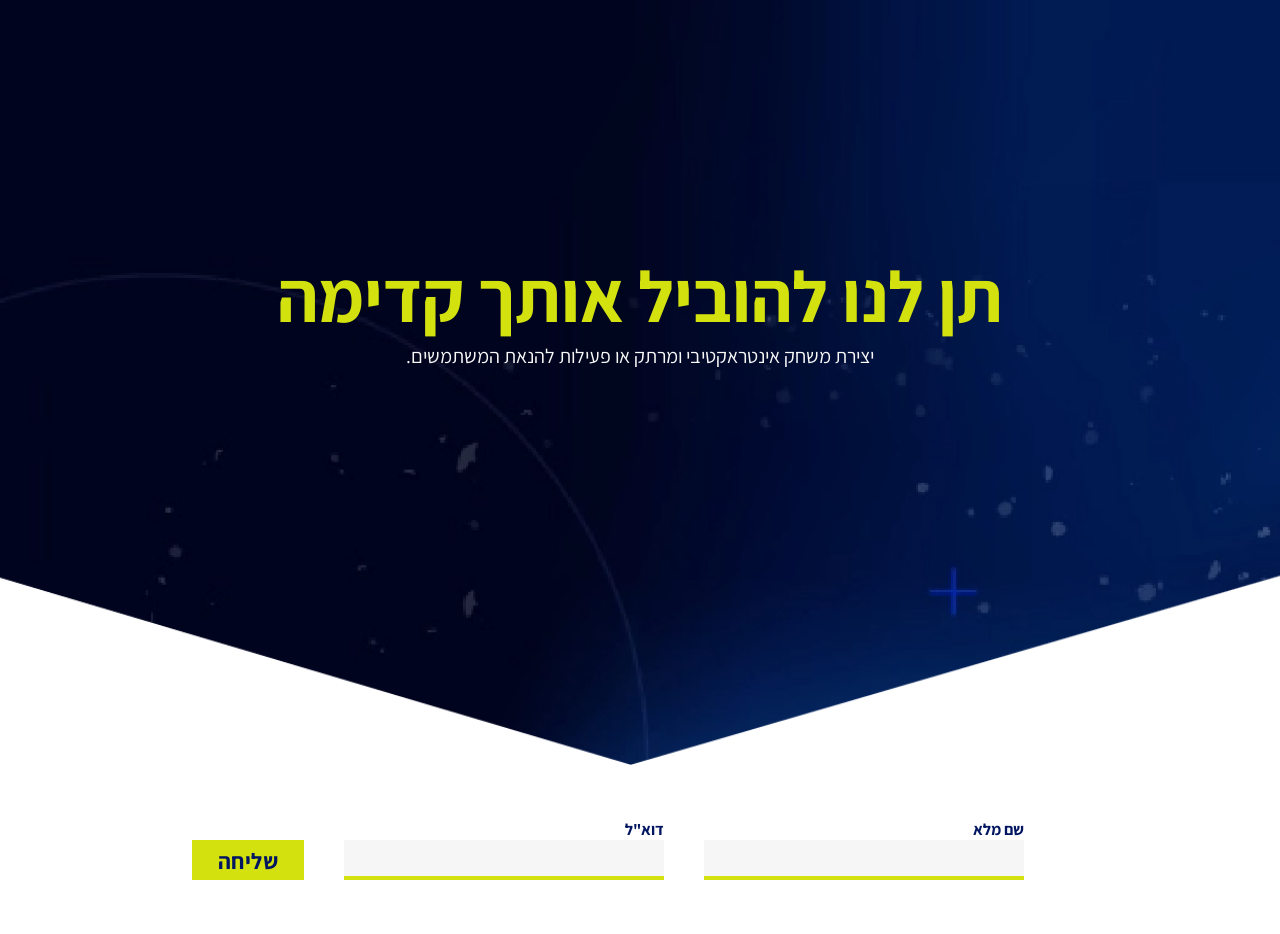
<file: projects/project 4/project4.html>
<!DOCTYPE html>
<html lang="en">

<head>
    <meta charset="UTF-8">
    <meta name="viewport" content="width=device-width, initial-scale=1.0">
    <title>Project 4</title>
    <link rel="stylesheet" href="./SASS/project4.css">
</head>

<body>
    <div id="upper-container">
        <h1>תן לנו להוביל אותך קדימה</h1>
        <h4>יצירת משחק אינטראקטיבי ומרתק או פעילות להנאת המשתמשים.</h4>
    </div>

    <form id="form">

        <div class="form-control">
            <label for="name">שם מלא</label>
            <input type="text" id="name" required>
        </div>

        <div class="form-control">
            <label for="email">דוא"ל</label>
            <input type="email" id="email" required>
        </div>

        <div class="form-control">
            <input type="submit" value="שליחה">
        </div>

    </form>
</body>

</html>
</file>
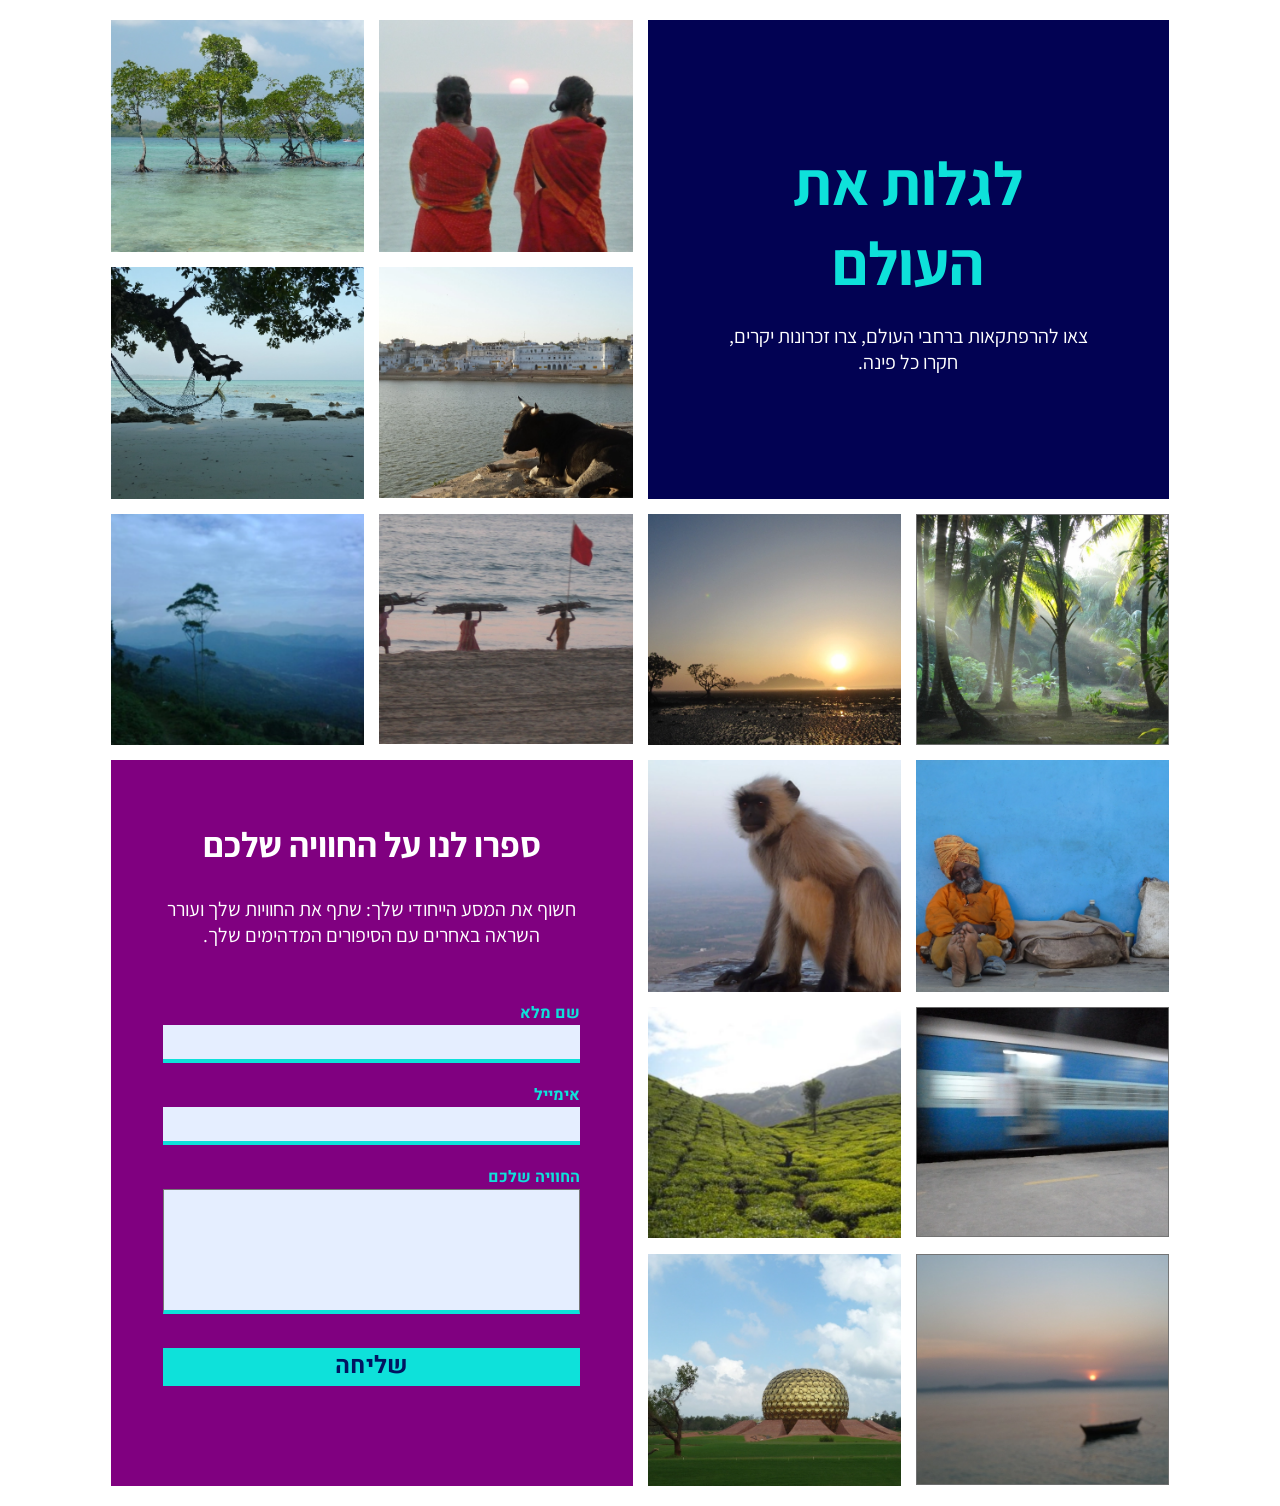
<file: projects/project 5/project5.html>
<!DOCTYPE html>
<html lang="en">

<head>
    <meta charset="UTF-8">
    <meta name="viewport" content="width=device-width, initial-scale=1.0">
    <title>Project 5</title>
    <link rel="stylesheet" href="./style/project5.css">
    <link rel="preconnect" href="https://fonts.googleapis.com">
    <link rel="preconnect" href="https://fonts.gstatic.com" crossorigin="">
    <link href="https://fonts.googleapis.com/css2?family=Assistant:wght@300;400;500;600;700;800&amp;family=Heebo:wght@100;200;300;400;500;600;700;800;900&amp;display=swap" rel="stylesheet">
</head>

<body>
    <div class="container">
        <div class="img1"><img src="./images/trees.png" alt="trees"></div>
        <div class="img2"><img src="./images/hindu.png" alt="hindu"></div>
        <div class="img3"><img src="./images/beach.png" alt="beach"></div>
        <div class="img4"><img src="./images/cow.png" alt="cow"></div>
        <div class="img5"><img src="./images/sky.png" alt="sky"></div>
        <div class="img6"><img src="./images/sea.png" alt="sea"></div>
        <div class="img7"><img src="./images/sunset.png" alt="sunset"></div>
        <div class="img8"><img src="./images/palm.png" alt="palm"></div>
        <div class="img9"><img src="./images/monkey.png" alt="monkey"></div>
        <div class="img10"><img src="./images/indian.png" alt="indian"></div>
        <div class="img11"><img src="./images/mountain.png" alt="mountain"></div>
        <div class="img12"><img src="./images/train.png" alt="train"></div>
        <div class="img13"><img src="./images/gold.png" alt="gold ball"></div>
        <div class="img14"><img src="./images/sea2.png" alt="sea2"></div>
        <div class="text1">
            <section>
                <h1 class="text2">לגלות את העולם</h1>
                <p class="text3">צאו להרפתקאות ברחבי העולם, צרו זכרונות יקרים, חקרו 
                    כל פינה.</p>
            </section>
        </div>
        <div class="experience-form">
            <section>
                <h1 class="area2">ספרו לנו על החוויה שלכם</h1>
                <p class="area3">חשוף את המסע הייחודי שלך: שתף את החוויות שלך ועורר 
                    השראה באחרים עם הסיפורים המדהימים שלך.</p>
                <form action="#">
                    <div class="main">
                        <label for="full-name">שם מלא</label>
                        <br>
                        <input type="text" id="full-name" required>
                    </div>
                    <div class="main">
                        <label for="email">אימייל</label>
                        <br>
                        <input type="email" id="email" required>
                    </div>
                    <div class="main">
                        <label for="experience">החוויה שלכם</label>
                        <br>
                        <textarea rows="8" cols="50" name="experience" id="experience" 
                        required></textarea>
                    </div>
                    <div class="btn">
                        <input class="sub" type="submit" value="שליחה">
                    </div>
                </form>
            </section>
        </div>
    </div>
</body>

</html>
</file>
<file: style/main.css>
.navbar {
  background-color: beige;
  padding: 0.5em;
}

.px-5 .visilbe {
  display: none !important;
}
.px-5 .name {
  font: normal normal 400 1.56em/1.5 "Satisfy", cursive;
  color: maroon;
  padding-left: 15px;
}
.px-5 .navbar-toggler-icon {
  width: 1.9em;
  background-image: none;
  color: maroon;
  display: flex;
  justify-content: center;
  align-items: center;
  font-size: 1.5em;
}
.px-5 .nav-item {
  margin: 0 auto !important;
  padding-left: 10px;
}
.px-5 .nav-item .nav-link {
  font: normal normal normal 1rem/0.84em "Satisfy", cursive;
  color: maroon;
}
.px-5 .nav-item .bold-font {
  font-weight: bold;
}

@media (min-width: 767px) {
  .px-5 .nav-item + .nav-item {
    margin-left: 2em;
  }
  .px-5 .nav-link {
    font-size: 1.35rem !important;
  }
}
@media (min-width: 1200px) {
  .px-5 {
    padding: 0 7em !important;
  }
  .px-5 .nav-link {
    font-size: 1.56rem !important;
  }
}
* {
  margin: 0;
  padding: 0;
  box-sizing: border-box;
  text-align: center;
}

/* body{
    background: linear-gradient(to right, #F5F5DC, #800000);
} */
.main-container {
  width: 100%;
  background: linear-gradient(to right, #F5F5DC, #800000);
  padding: 4em 1.38em;
}
.main-container h1 {
  margin: 0 auto;
  font: normal normal 600 2rem/1.5em "Heebo", sans-serif;
  color: #fff;
  margin: 0 auto 0.5em;
  text-transform: uppercase;
}
.main-container img {
  width: 130px;
  height: 50px;
}
.main-container p {
  max-width: 1000px;
  padding-top: 20px;
  color: #fff;
  margin: 0 auto;
}

@media (min-width: 800px) {
  .main-container .text-container h1 {
    font: normal normal 900 3.5rem/1.3em "Heebo", sans-serif;
  }
  .main-container .text-container img {
    width: 180px;
    height: 80px;
  }
  .main-container .text-container p {
    font: normal normal 500 1.25rem/1.5em "Heebo", sans-serif;
  }
}
.tools-container {
  width: 100%;
  min-height: 100px;
  background: beige;
  display: flex;
  justify-content: center;
  box-shadow: 0px 3px 7px maroon;
}
.tools-container .tools {
  margin: 0.5em 0;
  align-items: center;
  justify-content: center;
  display: flex;
  flex-wrap: wrap;
}
.tools-container .tools img {
  max-width: 50px;
}
.tools-container .tools img + img {
  margin-left: 0.5em;
}

@media (min-width: 1200px) {
  .tools-container {
    max-height: 130px;
  }
  .tools-container .tools {
    width: 70%;
    padding: 0;
  }
  .tools-container .tools img {
    max-width: 71px;
  }
  .tools-container .tools img + img {
    margin-left: 2.6em;
  }
}
.about-container {
  width: 100%;
  background: linear-gradient(to right, #F5F5DC, #800000);
  margin: 0 auto;
  padding-top: 20px !important;
  padding-bottom: 40px !important;
}
.about-container .about-display {
  margin: 0 auto;
  width: 90%;
}
.about-container .about-display img {
  padding-top: 25px;
  max-width: 140px;
  border-radius: 50%;
  margin: 0 auto 1.5em;
}
.about-container .about-display .about-section {
  color: #fff;
}
.about-container .about-display .about-section h3 {
  font: normal normal 1000 1.563rem/1.48em "Heebo", sans-serif;
  font-size: 2rem;
  margin-bottom: 0.88em;
  text-transform: uppercase;
}
.about-container .about-display .about-section p {
  font: normal normal normal 0.938rem/1.48em "Heebo", sans-serif;
  margin-bottom: 1.1em;
}
.about-container .about-display .about-section .my-resume {
  width: min(30%, 240px);
  background: beige;
  margin: 0 auto;
  border-radius: 1rem;
}
.about-container .about-display .about-section .my-resume a {
  font: normal normal 500 0.625rem/1.9em "Heebo", sans-serif;
  color: maroon;
  margin: 0 auto;
  text-decoration: none;
  text-transform: capitalize;
}

@media (min-width: 900px) {
  .about-container .about-display {
    width: 41%;
  }
  .about-container .about-display .about-section h4 {
    font: normal normal 900 2.188rem/1.49em "Heebo", sans-serif;
  }
  .about-container .about-display .about-section p {
    font: normal normal normal 1.25rem/1.45em "Heebo", sans-serif;
  }
  .about-container .about-display .about-section .my-resume {
    width: min(48%, 260px);
  }
  .about-container .about-display .about-section .my-resume a {
    font: normal normal bold 1.25rem/1.9em "Heebo", sans-serif;
    letter-spacing: 0.3px;
  }
}
.gallery-container {
  font-family: Mulish;
  font-size: 16px;
  width: 100%;
  font-size: 16px;
  background-color: beige;
  display: flex;
  justify-content: center;
  align-items: start;
  padding: 2rem;
}
.gallery-container .content-container h3 {
  font: normal normal 700 2.8rem/3em "Heebo", sans-serif;
  color: maroon;
}
.gallery-container .content-container .articles {
  display: flex;
  flex-wrap: wrap;
  margin: 0 auto;
  justify-content: center;
  max-width: 75rem;
  gap: 1.5rem;
}
.gallery-container .content-container .articles article:hover img {
  transform: scale(1.3);
}
.gallery-container .content-container .articles article {
  max-width: 20rem;
  cursor: pointer;
  position: relative;
  display: block;
  transition: all 0.4s ease-in-out;
  overflow: hidden;
  border-radius: 1rem;
}
.gallery-container .content-container .articles article h2 {
  margin: 0 0 1rem 0;
  font-size: 1.6rem;
  font-weight: bold;
  color: maroon;
  transition: color 0.3s ease-out;
}
.gallery-container .content-container .articles article img {
  max-width: 100%;
  transform-origin: center;
  transition: transform 0.4s ease-in-out;
}
.gallery-container .content-container .articles article .article-preview {
  padding: 1.5rem;
  background: white;
}
.gallery-container .content-container .articles article .article-preview .btn {
  font: normal normal 500 1rem/1.9em "Heebo", sans-serif;
  background-color: maroon;
  color: #fff;
  margin-top: 10px;
  width: 120px;
  height: 35px;
  padding-top: 0;
}
.gallery-container .content-container .articles article figure {
  width: 100%;
  height: 13rem;
  overflow: hidden;
  margin: 0;
  padding: 0;
}
.gallery-container .content-container .articles article figure img {
  height: 100%;
  aspect-ratio: 16/9;
}

@media (max-width: 300px) {
  h3 {
    font-size: 1rem;
  }
}
.contact-us-container {
  width: 100%;
  background: maroon 0% 0% no-repeat padding-box;
  display: flex;
  flex-direction: column;
}
.contact-us-container form {
  width: min(80%, 548px);
  color: #FFFFFF;
  order: 2;
  text-align: left;
  margin: 0 auto 5.25em;
}
.contact-us-container form h4 {
  font: normal normal 900 1.563rem/1.48em "Heebo", sans-serif;
  text-align: left;
}
.contact-us-container form p {
  font: normal normal normal 0.938rem/1.47em "Heebo", sans-serif;
  text-align: left;
}
.contact-us-container form .field-section {
  width: 100%;
  display: flex;
  flex-direction: column;
}
.contact-us-container form .field-section .headline {
  text-align: left;
  font: normal normal bold 0.75rem/1.5em "Heebo", sans-serif;
}
.contact-us-container form .field-section .text {
  width: 100%;
  min-height: 28px;
  background: #FFFFFF 0% 0% no-repeat padding-box;
  border: #FFFFFF;
  border-bottom: 2px solid maroon;
}
.contact-us-container form .field-section textarea.text {
  min-height: 57px;
}
.contact-us-container form .field-section .text + .headline {
  margin-top: 0.35em;
}
.contact-us-container form #submit {
  width: min(100%, 94px);
  background: beige 0% 0% no-repeat padding-box;
  font: normal normal bold 0.75rem/1.33em "Heebo", sans-serif;
  letter-spacing: 0.18px;
  color: #2C2C2C;
  border: bisque;
  border-radius: 1.1rem;
  margin-top: 1.34em;
}
.contact-us-container img {
  width: clamp(185px, 40%, 770px);
  order: 1;
  margin: 0 0.7em 0 auto;
}

@media (min-width: 1200px) {
  .contact-us-container {
    flex-direction: row;
  }
  .contact-us-container form {
    order: 1;
    margin: 10.06em auto 9.44em 15em;
  }
  .contact-us-container form h4 {
    font: normal normal 900 2.25rem/1.47em "Heebo", sans-serif;
  }
  .contact-us-container form p {
    font: normal normal normal 1.25rem/1.45em "Heebo", sans-serif;
  }
  .contact-us-container form .field-section .headline {
    font: normal normal bold 1rem/1.5em "Heebo", sans-serif;
  }
  .contact-us-container form .field-section .text {
    min-height: 50px;
  }
  .contact-us-container form .field-section textarea.text {
    min-height: 100px;
  }
  .contact-us-container form .field-section .text + .headline {
    margin-top: 0.94em;
  }
  .contact-us-container form #submit {
    width: min(100%, 166px);
    font: normal normal bold 1.375rem/1.36em "Heebo", sans-serif;
    letter-spacing: 0.33px;
  }
  .contact-us-container img {
    margin: 0 4.75em auto auto;
    order: 2;
  }
}
.footer-container {
  width: 100%;
  height: 100%;
  background: beige 0% 0% no-repeat padding-box;
}
.footer-container .social-container {
  width: 80%;
  padding: 3.5em 0;
  margin: 0 auto;
  display: flex;
  flex-wrap: wrap;
  justify-content: space-between;
}
.footer-container .social-container .content-box {
  max-width: 100px;
  display: flex;
  flex-direction: column;
}
.footer-container .social-container .content-box a {
  -moz-column-count: 3;
       column-count: 3;
  margin-left: 35px;
  margin-top: 15px;
}
.footer-container .social-container .content-box img {
  max-width: 45px;
  max-height: 45px;
  margin: 0 auto 1.3em;
}
.footer-container .social-container .content-box p {
  width: 100%;
  margin: 0 auto;
  font: normal normal normal 0.938rem/1.47em "Heebo", sans-serif;
  color: #2C2C2C;
  word-wrap: break-word;
}
.footer-container .social-container .content-box .headlineFont {
  font: normal normal normal 0.938rem/1.13em "Inter", sans-serif;
}

.copyright-section {
  width: 100%;
  background: maroon 0% 0% no-repeat padding-box;
  display: flex;
  justify-content: space-between;
  align-items: center;
  border-bottom: 0.375em solid beige;
}
.copyright-section p {
  color: #fff;
  margin: auto 1.5rem;
  padding: 0.5em;
}

@media (max-width: 416px) {
  .footer-container .social-container .content-box {
    justify-content: center;
  }
  .footer-container .social-container .content-box img {
    max-width: 40px;
  }
  .footer-container .social-container .content-box p {
    font: normal normal normal 0.875rem/1.5em "Heebo", sans-serif;
  }
  .footer-container .social-container .content-box .headlineFont {
    font: normal normal normal 0.875rem/1.21em "Inter", sans-serif;
  }
}/*# sourceMappingURL=main.css.map */
</file>
<file: style/text-animation.css>
/* === removing default button style ===*/
.button {
    font-size: 10px;
    position: absolute;
    margin: 0;
    height: auto;
    background: transparent;
    padding-top: 20px;
    border: none;
  }
  
  /* button styling */
  .button {
    position: absolute;
    --border-right: 5px;
    --text-stroke-color: #fff;
    --animation-color: maroon;
    --fs-size: 1em;
    letter-spacing: 3px;
    text-decoration: none;
    font-size: var(--fs-size);
    font-family: "Arial";
    position: relative;
    text-transform: uppercase;
    color: transparent;
    -webkit-text-stroke: 1px var(--text-stroke-color);
  }
  /* this is the text, when you hover on button */
  .hover-text {
    position: absolute;
    box-sizing: border-box;
    content: attr(data-text);
    color: var(--animation-color);
    width: 0%;
    inset: 0;
    border-right: var(--border-right) solid var(--animation-color);
    overflow: hidden;
    transition: 0.5s;
    -webkit-text-stroke: 1px var(--animation-color);
    padding-top: 20px;
  }
  /* hover */
  .button:hover .hover-text {
    position: absolute;
    width: 700px;
    filter: drop-shadow(0 0 23px var(--animation-color));
  }
</file>
<file: projects/presentation pages/presentation.css>
.navbar {
    background-color: beige;
    padding: 0.5em;
  }
  
  .px-5 .visilbe {
    display: none !important;
  }
  .px-5 a{
    text-decoration: none;
  }
  .px-5 a .name  {
    font: normal normal 400 1.56em/1.5 "Satisfy", cursive;
    color: maroon;
    padding-left: 15px;
  }
  
  @media (min-width: 1200px) {
    .px-5 {
      padding: 0 7em !important;
    }
    .px-5 .nav-link {
      font-size: 1.56rem !important;
    }
  }
  * {
    margin: 0;
    padding: 0;
    box-sizing: border-box;
    text-align: center;
  }

  .body-container {
    text-align: center;
    padding: 10vw 6vw !important;
    margin: 0 !important;
    background-color: #000000;
    opacity: 1;
    background:linear-gradient(to right, #F5F5DC, #800000);
    background-size: cover;
  }
  .body-container h1 {
    font-weight: bold;
    font-size: 4rem;
    color: #000;
  }
  @media screen and (max-width: 768px) {
    .body-container h1 {
      font-size: 2.5rem;
    }
  }
  .body-container p {
    font-size: 1.2rem;
    color: #000;
    text-align: center;
    margin-top: 15px;
  }
  @media screen and (max-width: 420px) {
    .body-container p {
      font-size: 1.1rem;
    }
  }
  .body-container .btn {
    font-family: "Heebo", Sans-serif;
    margin: 10px 10px;
    font-size: 1rem;
    width: 36vh;
    font-weight: bold;
    border-radius: 8px;
    border-radius: 30px 30px 30px 30px;
    padding: 10px 22px 10px 22px;
    background-color: beige;
    border-color: maroon;
    transition: 0.4s;
  }
  
  .body-container .btn:hover {
    scale: 0.9;
  }

  .tools-container {
    width: 100%;
    min-height: 100px;
    background: beige;
    display: flex;
    justify-content: center;
    box-shadow: 0px 3px 7px maroon;
  }
  .tools-container .tools {
    margin: 0.5em 0;
    align-items: center;
    justify-content: center;
    display: flex;
    flex-wrap: wrap;
  }
  .tools-container .tools img {
    max-width: 50px;
  }
  .tools-container .tools img + img {
    margin-left: 0.5em;
  }
  
  @media (min-width: 1200px) {
    .tools-container {
      max-height: 130px;
    }
    .tools-container .tools {
      width: 70%;
      padding: 0;
    }
    .tools-container .tools img {
      max-width: 71px;
    }
    .tools-container .tools img + img {
      margin-left: 2.6em;
    }
  }

  .overview-container {
    width: 100%;
    text-align: center;
    padding: 100px 0px 200px 0px;
    background:linear-gradient(to right, #F5F5DC, #F5DEB3, #F08080, #800000);
  }
  .overview-container img {
    width: 80%;
    box-shadow: 0px 0px 58px 0px rgba(0, 0, 0, 0.5);
  }
  @media screen and (max-width: 1168px) {
    .overview-container img {
      width: 90%;
    }
  }
  
  .copyright-section {
    width: 100%;
    background: maroon 0% 0% no-repeat padding-box;
    display: flex;
    justify-content: space-between;
    align-items: center;
    border-bottom: 0.375em solid beige;
  }
  .copyright-section p {
    color: #fff;
    margin: auto 1.5rem;
    padding: 0.5em;
  }
</file>
<file: projects/project 1/style/project1.css>
* {
    margin: 0;
    padding: 0;
    box-sizing: border-box;
}

#contentBox {
    width: 32.5vw;
    height: 80vh;
    background-color: #1A1A1AD4;
    top: 18vh;
    right: 15vw;
}

#inside-contentBox {
    width: 85%;
}

#contentBox h2 {
    font: normal normal 900 2rem Heebo;
}

#contentBox p {
    font: normal normal normal 1.2rem Heebo;
}

#container-img {
    height: 65vh;
}

#contentBox h2,
form,
.btn {
    color: #FFFFFF;
}

p {
    color: #f9f9f9;
}

form>div>label {
    font: normal normal bold 1rem Heebo;
}

input[type="text"],
input[type="email"] {
    line-height: 2;
    border: 1px solid #D31C75;
}

input[type="submit"] {
    font: normal normal bold 1.3rem Heebo;
    letter-spacing: 0.33px;
    background-color: #D31C75;
    border-radius: 0;
    color: #FFFFFF;
    line-height: 1.2;
}

input[type="submit"]:hover {
    background-color: #B0175A;
    color: #FFFFFF; 
}

@media (max-width: 768px) {
    #contentBox {
        width: 80vw;
    height: 71vh;
    padding: 2rem;
    padding-top: 2rem;
    padding-right: 2rem;
    padding-left: 2rem;
    position: absolute;
    top: 130px;
    right: 50px;
    }

    #container-img,
    #container-img {
        width: 100vw !important;
        height: 40vh;
        overflow-x: hidden;
    }

    img {
        height: 100% !important;
        position: absolute;
        top: 0;
        right: 0;
        object-fit: cover;
    }

    #inside-contentBox h2 {
        text-align: center;
        padding-left: 0.4rem;
    }

    #inside-contentBox p {
        text-align: center;
    }

    input[type="submit"] {
        width: 55% !important;
    }
}
</file>
<file: projects/project 2/style/project2.css>
* {
    margin: 0;
    padding: 0;
    box-sizing: border-box;
}

:root {
    --headTextColor: #FFFFFF;
    --bgcFirst: #281EFF;
    --bgcSecond: #2DFF8C;
    --pTextColor: #F9F9F9;
    --formBd: #FFFFFF;
    --formBgc: #F6F6F624;
    --bText: #1C1C1C;
}

.container {
    width: 100vw;
    height: 100vh;
    background: transparent linear-gradient(180deg, var(--bgcFirst) 0%, var(--bgcSecond) 
    100%) 0% 0% no-repeat padding-box;
    display: flex;
    justify-content: center;
    align-items: center;
}

.card {
    width: 62.5rem;
    height: 25rem;
}

h1,h2,p, form {
    color: var(--headTextColor);
}

h1,h2, p {
    text-align: center;
}

h2,p, form {
    font-family: 'Satisfy', cursive;
    font-family: 'Varela Round', sans-serif;
}

h1 {
    font-family: 'Satisfy', cursive;
    font: normal normal normal 165/231px Satisfy;
    font-size: 110px;
    text-shadow: 0px 0px 36px #00000087;
}

h2 {
    font-size: 1.56rem
}

p {
    font-size: 1.06rem;
    margin-top: 22px;
}

form {
    padding-top: 30px;
    display: flex;
    direction: rtl;
    justify-content: space-evenly;
    align-items: end;
}

.form-control {
    display: flex;
    flex-direction: column;
    justify-content: center;
    align-items: flex-start;
}

input {
    height: 38px;
    background: var(--formBgc);
    border: 1px solid var(--formBd);
    width: 440px;
    margin-left: 15px;
    margin-top: 9px;
}

input[type=reset] {
    width: 10vw;
    height: 38px;
    background-color: var(--headTextColor);
    color: var(--bText);
    font-size: .94rem;
    border: none;
    border-radius: 4px;
    cursor: pointer;
}

@media (max-width: 1100px) {
    .card {
        width: 600px;
        padding: 20px;
    }

    form {
        flex-direction: column;
        justify-content: center;
        align-items: center;
    }

    input {
        max-width: 550px;
        width: 90vw;
    }

    input[type=reset] {
        max-width: 550px;
        width: 90vw;
        margin-top: 20px;

    }

    @media (max-width: 575.98px) {
        .card {
            width: 100vw;
            height: 90% !important;
        }
        h1{
            font-size: 5rem;
        }
    }
}
</file>
<file: projects/project 4/SASS/project4.css>
@import url("https://fonts.googleapis.com/css2?family=Assistant:wght@200..800&display=swap");
* {
  margin: 0;
  padding: 0;
  box-sizing: border-box;
}

#upper-container {
  width: 100vw;
  height: 85vh;
  background-image: url(../images/blue-envelope.png);
  background-repeat: no-repeat no-repeat;
  background-position: center;
  background-size: cover;
  direction: rtl;
  text-align: center;
  display: table-cell;
  vertical-align: middle;
}
#upper-container h1 {
  margin-top: -15vh;
  font: normal normal bold 4.5rem Assistant;
  color: #D3E10E;
}
#upper-container h4 {
  font: normal normal normal 1.25rem Assistant;
  color: #F9F9F9;
}

#form {
  width: 60vw;
  display: flex;
  flex-direction: row;
  direction: rtl;
  justify-content: center;
  margin: 6vh auto;
  align-items: flex-end;
  justify-content: space-around;
}
#form .form-control {
  display: flex;
  flex-direction: column;
}
#form .form-control label {
  font: normal normal bold 1rem Assistant;
  color: #011560;
}
#form .form-control input[type=text],
#form .form-control input[type=email] {
  background-color: #F6F6F6;
  border: 0;
  border-bottom: 0.25rem solid #D3E10E;
  width: 20rem;
  line-height: 3;
  height: 2.5rem;
  margin-left: 40px;
}
#form .form-control input[type=submit] {
  font: normal normal bold 1.4rem Assistant;
  letter-spacing: 0.021rem;
  background-color: #D3E10E;
  color: #011560;
  border: 0;
  width: 7rem;
  height: 2.5rem;
  margin-top: 2vh;
  cursor: pointer;
}

@media (max-width: 576px) {
  #upper-container {
    height: 45vh;
  }
  #upper-container h1 {
    font-size: 2.5rem;
    margin-top: -5vh;
    margin-bottom: 2.5vh;
  }
  #upper-container h4 {
    font-size: 1rem;
    padding: 0 5vw;
  }
  #form {
    width: 80vw;
    height: 40vh;
    padding: 5vh 0;
    margin: 0 auto;
    margin-top: 5vh;
    display: flex;
    flex-direction: column;
    align-items: center;
  }
  #form .form-control {
    display: flex;
    justify-content: space-around;
    width: 100%;
  }
  #form .form-control input {
    width: 100% !important;
  }
}/*# sourceMappingURL=project4.css.map */
</file>
<file: projects/project 5/style/project5.css>
* {
    padding: 0;
    margin: 0;
    box-sizing: border-box;
}

body {
    background-color: #FFFFFF;
}

.container {
    max-width: 100%;
    width: 82.64vw;
    margin: 20px auto;
    display: grid;
    grid-template-columns: repeat(4, 1fr);
    grid-template-rows: repeat(6, 1fr);
    gap: 15px;
    grid-template-areas:
        "img1 img2 text1 text1"
        "img3 img4 text1 text1"
        "img5 img6 img7 img8"
        "form1 form1 img9 img10"
        "form1 form1 img11 img12"
        "form1 form1 img13 img14"
    ;

}

.img1 {
    grid-area: img1;
}

.img2 {
    grid-area: img2;
}

.img3 {
    grid-area: img3;
}

.img4 {
    grid-area: img4;
}

.img5 {
    grid-area: img5;
}

.img6 {
    grid-area: img6;
}

.img7 {
    grid-area: img7;
}

.img8 {
    grid-area: img8;
}

.img9 {
    grid-area: img9;
}

.img10 {
    grid-area: img10;
}

.img11 {
    grid-area: img11;
}

.img12 {
    grid-area: img12;
}

.img13 {
    grid-area: img13;
}

.img14 {
    grid-area: img14;
}

.text1 {
    position: relative;
    grid-area: text1;
    background-color: #020253;
    display: flex;
    align-items: center;
    overflow: auto;
}

.text1 section {
    position: absolute;
    padding: 75px;
    direction: rtl;
}

.experience-form {
    position: relative;
    grid-area: form1;
    overflow: auto;
    background-color: purple;
    flex-direction: column;
}

.experience-form section {
    position: absolute;
    top: 0;
    padding: 1px 3px;
    direction: rtl;
    background-color: purple;
    display: flex;
    flex-direction: column;
    justify-content: center;
    align-items: center;
    grid-column: 3/7 ;
}

img {
    width: 100%;
    display: block;
}

.text2 {
    text-align: center;
    font: normal normal bold 3.81rem/5rem Assistant;
    letter-spacing: 0px;
    color: #0EE1DA;
    opacity: 1;
}

.text3 {
    text-align: center;
    font: normal normal normal 1.25rem/1.63rem Assistant;
    letter-spacing: 0px;
    color: #fff;
    opacity: 1;
    margin-top: 20px;
}

.area2 {
    text-align: center;
    font: normal normal bold 2.19rem/2.88rem Assistant;
    letter-spacing: 0px;
    color: #fff;
    margin-bottom: 10px;
    margin-top: 60px;
}

.area3 {
    text-align: center;
    font: normal normal normal 1.25rem/1.63rem Assistant;
    letter-spacing: 0px;
    color: #fff;
    margin-bottom: 35px;
    padding: 2vh 3vw;
}

textarea {
    resize: none;
}

#full-name,
#email {
    background: #E5EEFF 0% 0% no-repeat padding-box;
    width: 100%;
    margin-bottom: 20px;
    border: none;
    border-bottom: 4px solid #0EE1DA;
    height: 38px;
}

#experience {
    background: #E5EEFF 0% 0% no-repeat padding-box;
    border-bottom: 4px solid #0EE1DA;
    width: 100%;
}

.sub {
    width: 100%;
    height: 38px;
    background: #0EE1DA 0% 0% no-repeat padding-box;
    border: none;
    font: normal normal bold 1.5rem/2.06rem Heebo;
    letter-spacing: 0.36px;
    color: #011560;
    margin-top: 30px;
}

label {
    font: normal normal bold 1rem/1.5rem Heebo;
    letter-spacing: 0px;
    color: #0EE1DA;
}

.sub:hover {
    background-color: #011560;
    color: #0EE1DA;
    cursor: pointer;
}

@media (max-width: 767px) {

    .container {
        margin-top: 0;
        padding: 0 20px;
        grid-template-columns: repeat(2, 1fr);
        grid-template-rows: repeat(12, 1fr);
        grid-template-areas:
            "text1 text1"
            "text1 text1"
            "img1 img2"
            "img3 img4"
            "img5 img6"
            "img7 img8"
            "form1 form1"
            "form1 form1"
            "form1 form1"
            "img9 img10"
            "img11 img12"
            "img13 img14";
    }

    .text1 {
        margin: 0 -20px 5px;
    }

    .text1 section {
        padding: 50px;
    }

    .text2 {
        font-size: 2.25rem;
        line-height: 47px;
    }

    .text3 {
        margin-top: 14px;
    }

    .form1 section  {
        position: absolute;
        top: 80px;
        padding: 0px 50px;
        direction: rtl;
    }
    .sub{
        margin-top: 25px;
        font-size: 1.3rem;
    }
    .experience-form{
        grid-row: 6/10;
    }
}
</file>
